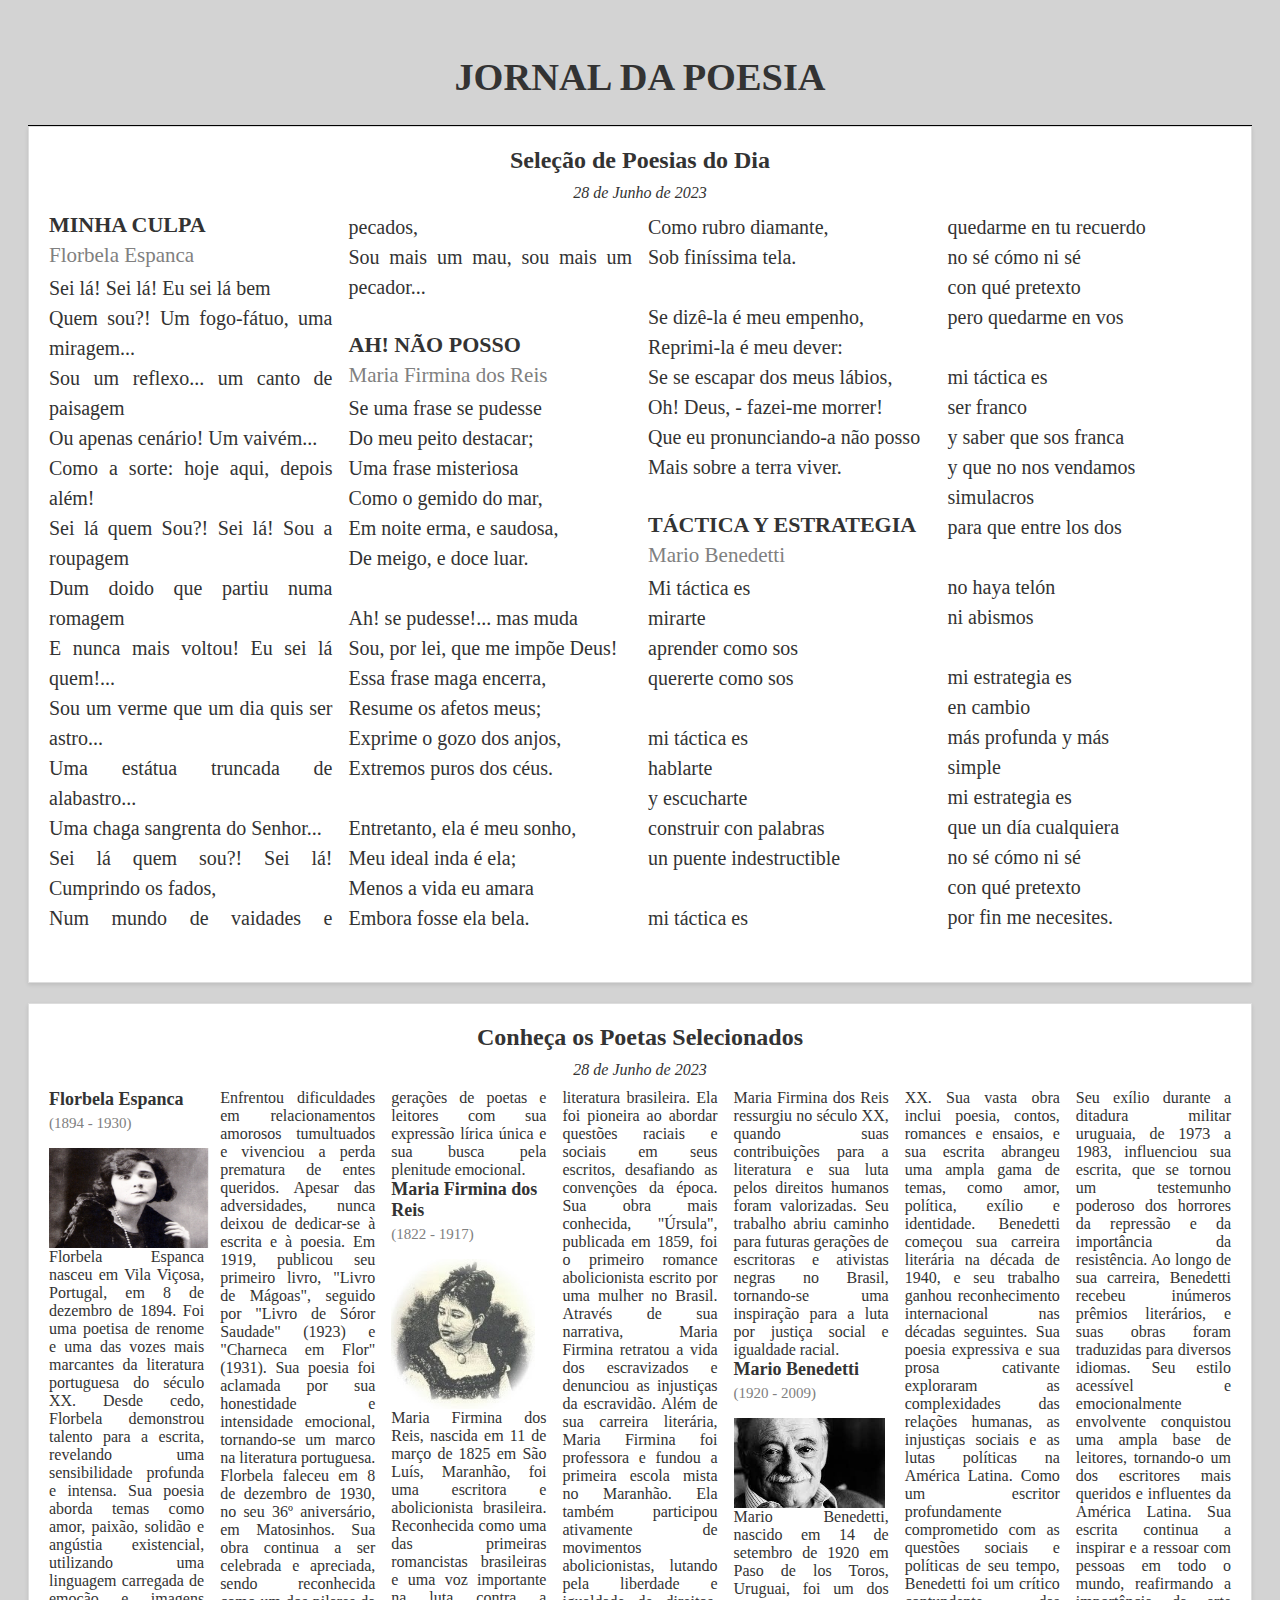
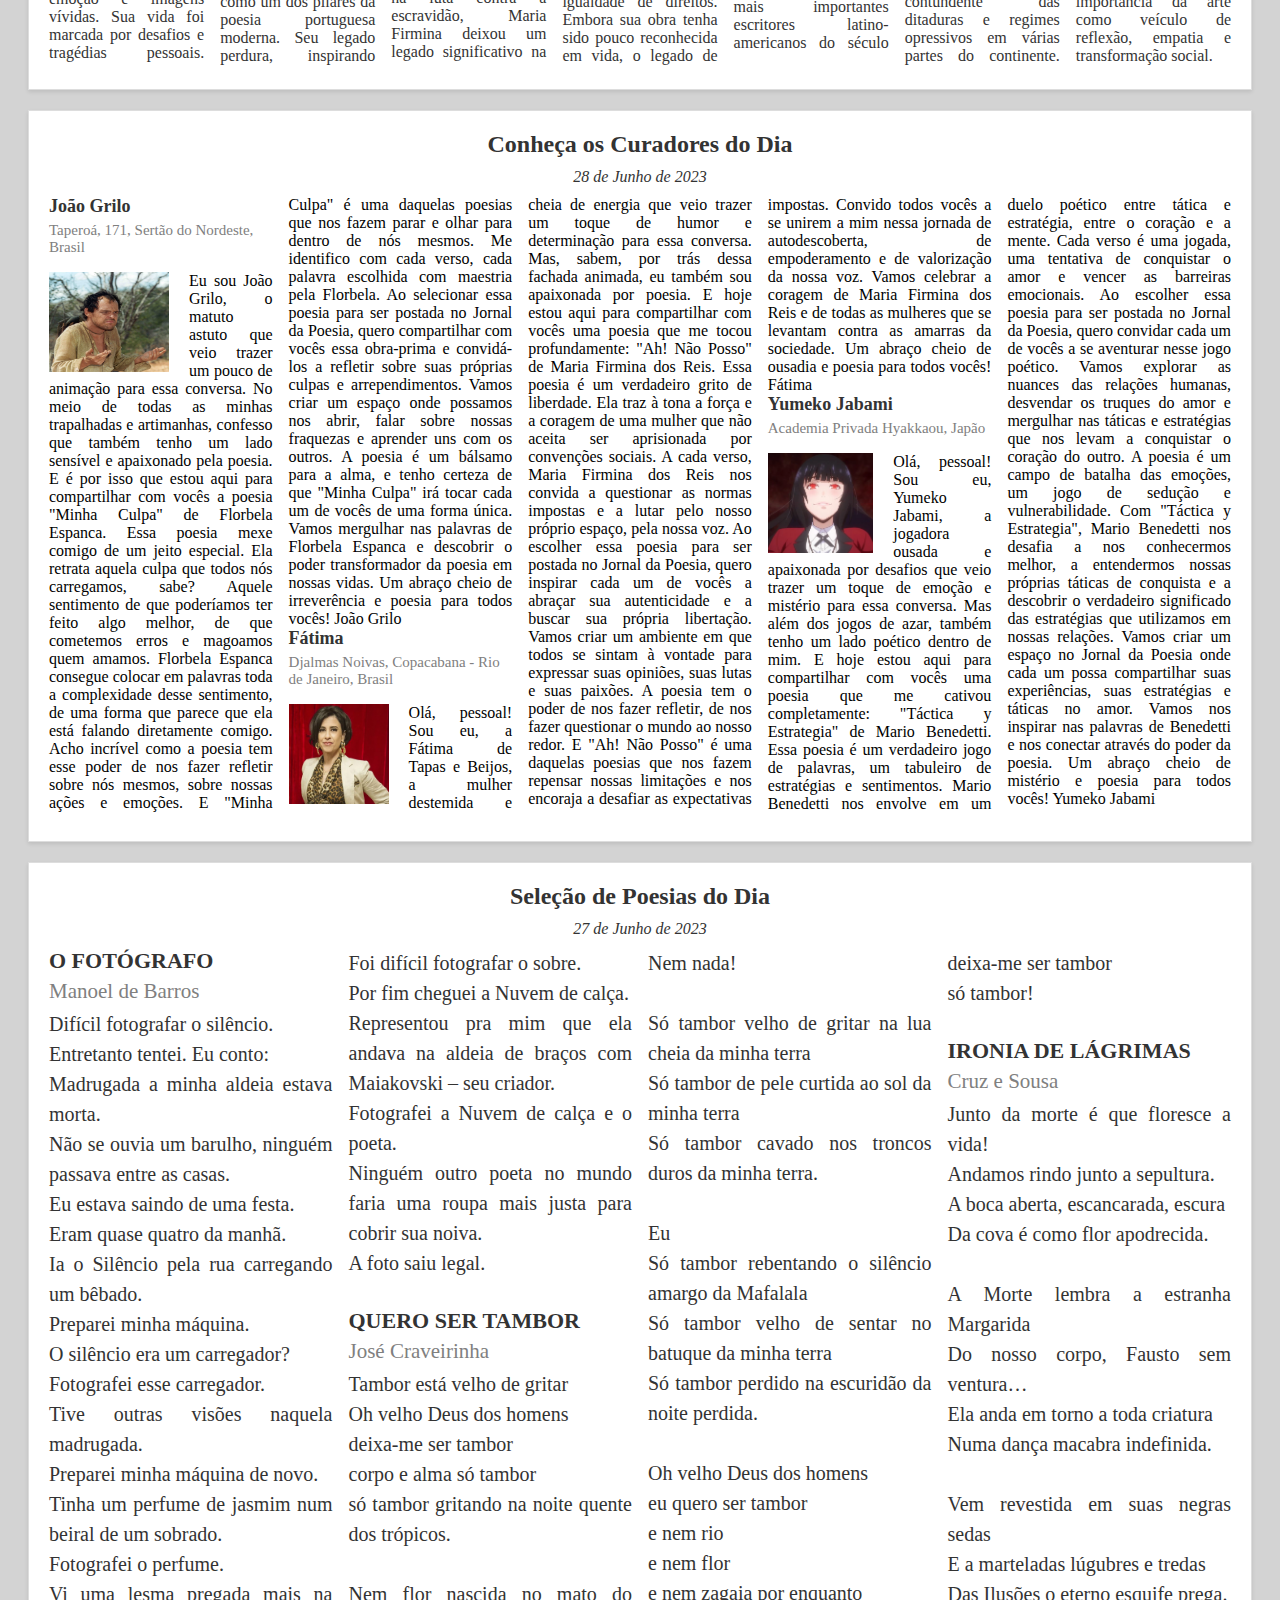
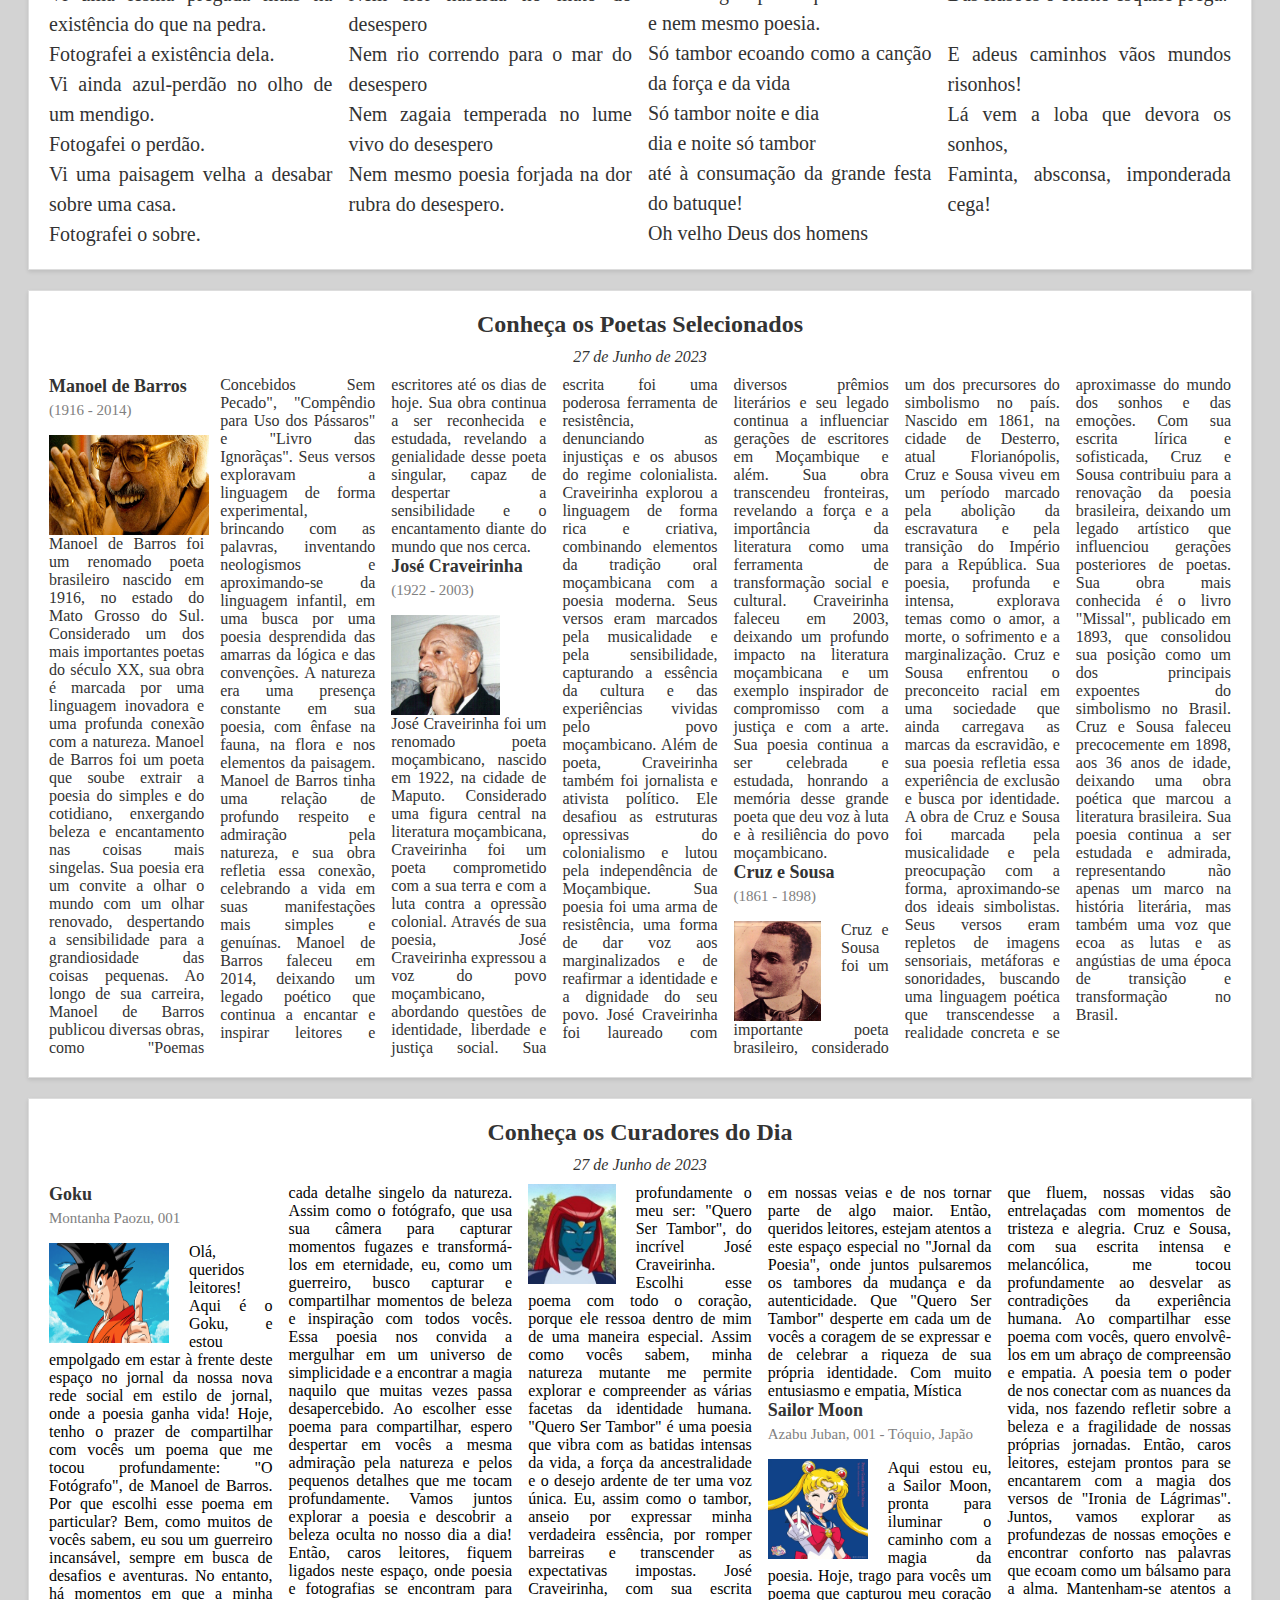
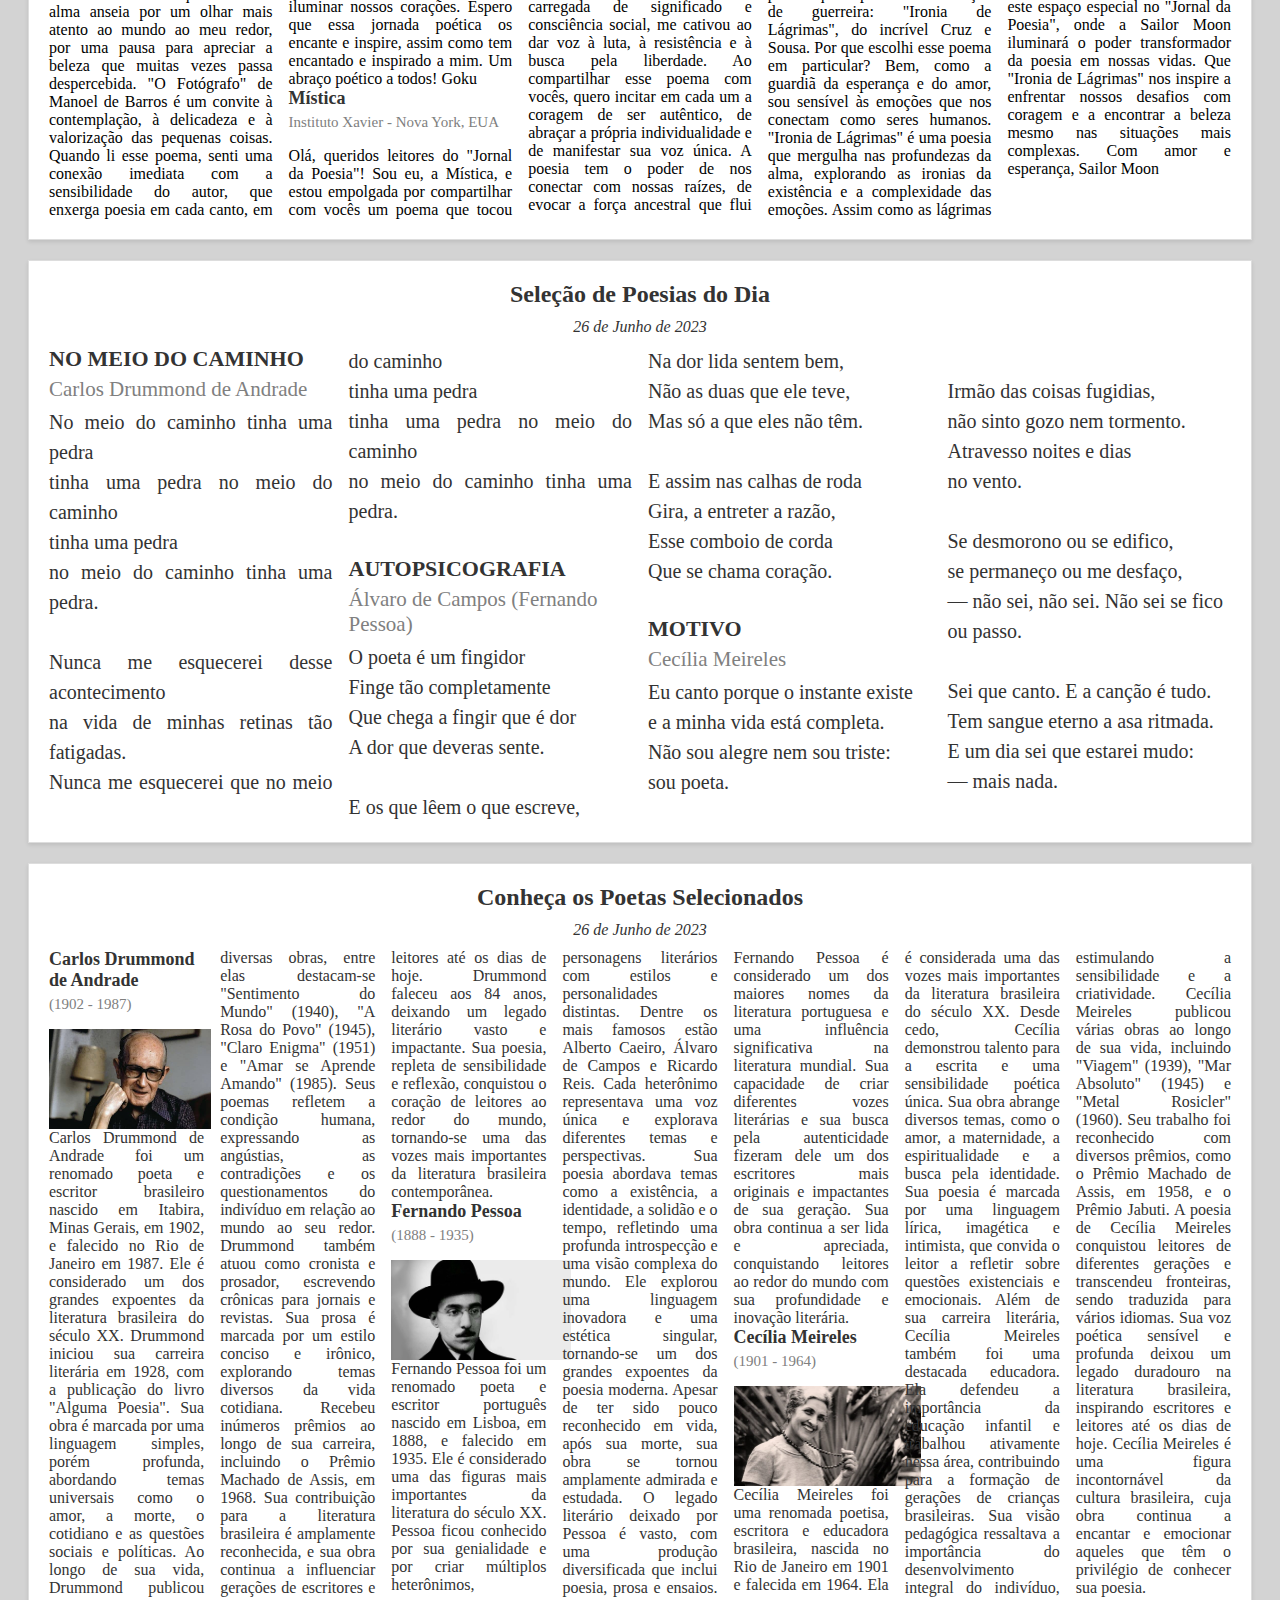
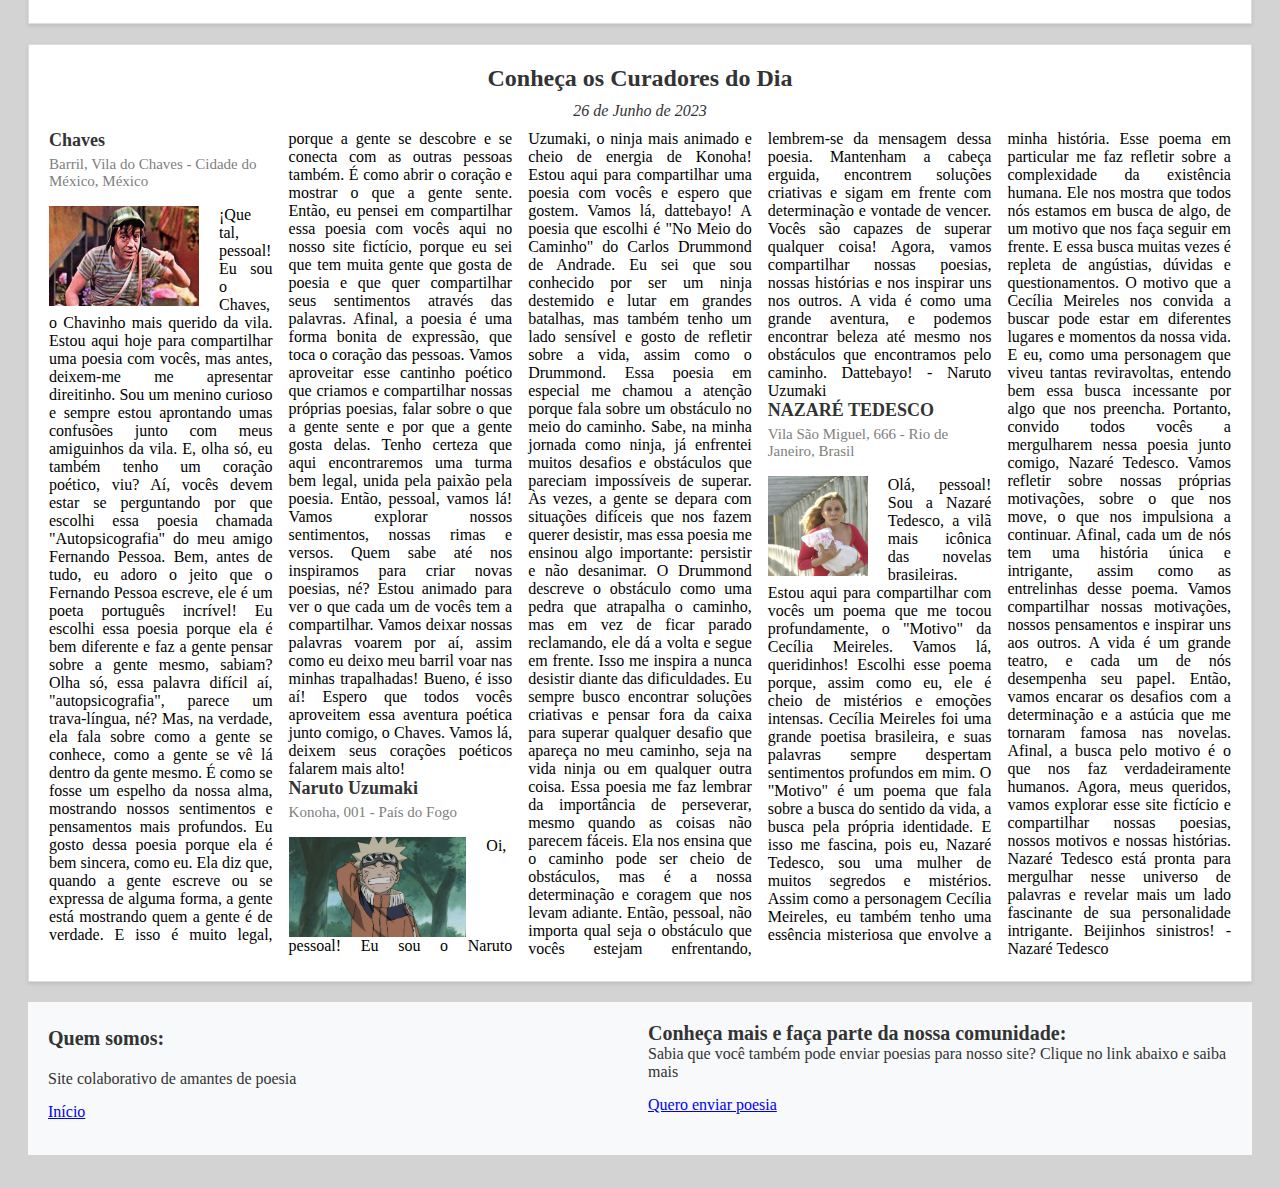
<file: index.html>
<!DOCTYPE html>
<html lang="en">
<head>
    <meta charset="UTF-8">
    <meta http-equiv="X-UA-Compatible" content="IE=edge">
    <meta name="viewport" content="width=device-width, initial-scale=1.0">
    <link rel="stylesheet" href="estilo.css">
    <title>Poesia</title>
</head>
    <div class="NewsPaper-Title" id="Inicio">
      <h1 id="TITLE1">JORNAL DA POESIA</h1>
    </div>
<body>

  <div class="POESIAS">
    <div id="POESIAS"></div>
      <div class="title">Seleção de Poesias do Dia</div>
      <div class="date">28 de Junho de 2023</div>
      <div class="Daily-Selection-Poesia">
        <div class="row justify-content-md-center">
            <div class="col">
                <div class="poesia-title">MINHA CULPA</div>
                <div class="poeta-name">Florbela Espanca</div>
                <div class="estrofes">
                  Sei lá! Sei lá! Eu sei lá bem<br>
                  Quem sou?! Um fogo-fátuo, uma miragem...<br>
                  Sou um reflexo... um canto de paisagem<br>
                  Ou apenas cenário! Um vaivém...<br>
                  Como a sorte: hoje aqui, depois além!<br>
                  Sei lá quem Sou?! Sei lá! Sou a roupagem<br>
                  Dum doido que partiu numa romagem<br>
                  E nunca mais voltou! Eu sei lá quem!...<br>
                  Sou um verme que um dia quis ser astro...<br>
                  Uma estátua truncada de alabastro...<br>
                  Uma chaga sangrenta do Senhor...<br>
                  Sei lá quem sou?! Sei lá! Cumprindo os fados,<br>
                  Num mundo de vaidades e pecados,<br>
                  Sou mais um mau, sou mais um pecador...<br>
                  <br>
                </div>
                <div class="col">
                  <div class="poesia-title">AH! NÃO POSSO</div>
                  <div class="poeta-name">Maria Firmina dos Reis</div>
                  <div class="estrofes">
                  Se uma frase se pudesse<br>
                  Do meu peito destacar;<br>
                  Uma frase misteriosa<br>
                  Como o gemido do mar,<br>
                  Em noite erma, e saudosa,<br>
                  De meigo, e doce luar.<br>
                  <br>
                  Ah! se pudesse!... mas muda<br>
                  Sou, por lei, que me impõe Deus!<br>
                  Essa frase maga encerra,<br>
                  Resume os afetos meus;<br>
                  Exprime o gozo dos anjos,<br>
                  Extremos puros dos céus.<br>
                  <br>
                  Entretanto, ela é meu sonho,<br>
                  Meu ideal inda é ela;<br>
                  Menos a vida eu amara<br>
                  Embora fosse ela bela.<br>
                  Como rubro diamante,<br>
                  Sob finíssima tela.<br>
                  <br>
                  Se dizê-la é meu empenho,<br>
                  Reprimi-la é meu dever:<br>
                  Se se escapar dos meus lábios,<br>
                  Oh! Deus, - fazei-me morrer!<br>
                  Que eu pronunciando-a não posso<br>
                  Mais sobre a terra viver.<br>
                  <br>
                  </div>
                <div class="col">
                    <div class="poesia-title">TÁCTICA Y ESTRATEGIA</div>
                    <div class="poeta-name">Mario Benedetti</div>
                    <div class="estrofes">
                      Mi táctica es<br>
                      mirarte<br>
                      aprender como sos<br>
                      quererte como sos<br>
                      <br>
                      mi táctica es<br>
                      hablarte<br>
                      y escucharte<br>
                      construir con palabras<br>
                      un puente indestructible<br>
                      <br>
                      mi táctica es<br>
                      quedarme en tu recuerdo<br>
                      no sé cómo ni sé<br>
                      con qué pretexto<br>
                      pero quedarme en vos<br>
                      <br>
                      mi táctica es<br>
                      ser franco<br>
                      y saber que sos franca<br>
                      y que no nos vendamos<br>
                      simulacros<br>
                      para que entre los dos<br>
                      <br>
                      no haya telón<br>
                      ni abismos<br>
                      <br>
                      mi estrategia es<br>
                      en cambio<br>
                      más profunda y más<br>
                      simple<br>
                      mi estrategia es<br>
                      que un día cualquiera<br>
                      no sé cómo ni sé<br>
                      con qué pretexto<br>
                      por fin me necesites.<br>
                      <br>
                    </div>
        </div>          
</div>
</div>
</div>
</div>
</div>

<div class="POETAS">
    <div id="POETAS"></div>
    <div class="title">Conheça os Poetas Selecionados</div>
    <div class="date">28 de Junho de 2023</div>
     <div class="Daily-Selection-Poetas">
      <div class="row-poeta">
          <div class="col">
              <div class="Poeta-title">Florbela Espanca</div>
              <div class="nasc-mort">(1894 - 1930)
               
              </div>
              <div class="Poeta-Bio"> 
                <img src="ESPANCA.jpg" height="100px" width="160px" alt="">
                <p>Florbela Espanca nasceu em Vila Viçosa, Portugal, em 8 de dezembro de 1894. Foi uma poetisa de renome e uma das vozes mais marcantes da literatura portuguesa do século XX.

                  Desde cedo, Florbela demonstrou talento para a escrita, revelando uma sensibilidade profunda e intensa. Sua poesia aborda temas como amor, paixão, solidão e angústia existencial, utilizando uma linguagem carregada de emoção e imagens vívidas.
                  
                  Sua vida foi marcada por desafios e tragédias pessoais. Enfrentou dificuldades em relacionamentos amorosos tumultuados e vivenciou a perda prematura de entes queridos. Apesar das adversidades, nunca deixou de dedicar-se à escrita e à poesia.
                  
                  Em 1919, publicou seu primeiro livro, "Livro de Mágoas", seguido por "Livro de Sóror Saudade" (1923) e "Charneca em Flor" (1931). Sua poesia foi aclamada por sua honestidade e intensidade emocional, tornando-se um marco na literatura portuguesa.
                  
                  Florbela faleceu em 8 de dezembro de 1930, no seu 36º aniversário, em Matosinhos. Sua obra continua a ser celebrada e apreciada, sendo reconhecida como um dos pilares da poesia portuguesa moderna. Seu legado perdura, inspirando gerações de poetas e leitores com sua expressão lírica única e sua busca pela plenitude emocional.
                  </div>
                <div class="col">
              <div class="Poeta-title">Maria Firmina dos Reis</div>
              <div class="nasc-mort">(1822 - 1917)
              </div>
              <div class="Poeta-Bio"> 
                <img src="REIS.jpg" height="150px" alt="">
                <p>Maria Firmina dos Reis, nascida em 11 de março de 1825 em São Luís, Maranhão, foi uma escritora e abolicionista brasileira. Reconhecida como uma das primeiras romancistas brasileiras e uma voz importante na luta contra a escravidão, Maria Firmina deixou um legado significativo na literatura brasileira.

                  Ela foi pioneira ao abordar questões raciais e sociais em seus escritos, desafiando as convenções da época. Sua obra mais conhecida, "Úrsula", publicada em 1859, foi o primeiro romance abolicionista escrito por uma mulher no Brasil. Através de sua narrativa, Maria Firmina retratou a vida dos escravizados e denunciou as injustiças da escravidão.
                  
                  Além de sua carreira literária, Maria Firmina foi professora e fundou a primeira escola mista no Maranhão. Ela também participou ativamente de movimentos abolicionistas, lutando pela liberdade e igualdade de direitos.
                  
                  Embora sua obra tenha sido pouco reconhecida em vida, o legado de Maria Firmina dos Reis ressurgiu no século XX, quando suas contribuições para a literatura e sua luta pelos direitos humanos foram valorizadas. Seu trabalho abriu caminho para futuras gerações de escritoras e ativistas negras no Brasil, tornando-se uma inspiração para a luta por justiça social e igualdade racial.
                   </div>
            
            <div class="col">
                    <div class="Poeta-title">Mario Benedetti</div>
                    <div class="nasc-mort">(1920 - 2009)
                    </div>
                    <div class="Poeta-Bio"> 
                        <img src="BENEDETTI.jpg" height="90px" alt="">
                        <p>Mario Benedetti, nascido em 14 de setembro de 1920 em Paso de los Toros, Uruguai, foi um dos mais importantes escritores latino-americanos do século XX. Sua vasta obra inclui poesia, contos, romances e ensaios, e sua escrita abrangeu uma ampla gama de temas, como amor, política, exílio e identidade.

                          Benedetti começou sua carreira literária na década de 1940, e seu trabalho ganhou reconhecimento internacional nas décadas seguintes. Sua poesia expressiva e sua prosa cativante exploraram as complexidades das relações humanas, as injustiças sociais e as lutas políticas na América Latina.
                          
                          Como um escritor profundamente comprometido com as questões sociais e políticas de seu tempo, Benedetti foi um crítico contundente das ditaduras e regimes opressivos em várias partes do continente. Seu exílio durante a ditadura militar uruguaia, de 1973 a 1983, influenciou sua escrita, que se tornou um testemunho poderoso dos horrores da repressão e da importância da resistência.
                          
                          Ao longo de sua carreira, Benedetti recebeu inúmeros prêmios literários, e suas obras foram traduzidas para diversos idiomas. Seu estilo acessível e emocionalmente envolvente conquistou uma ampla base de leitores, tornando-o um dos escritores mais queridos e influentes da América Latina. Sua escrita continua a inspirar e a ressoar com pessoas em todo o mundo, reafirmando a importância da arte como veículo de reflexão, empatia e transformação social.
                           </div>
                        </div>
      </div> 
    </div>
</div>
</div>
</div>

    <div class="CURADORES">
        <div id="CURADORES"></div>
        <div class="title">Conheça os Curadores do Dia</div>
        <div class="date">28 de Junho de 2023</div>
         <div class="Daily-Selection-Curadores">
          <div class="row-curadores">
              <div class="col">
                  <div class="Curador-title">João Grilo</div>
                  <div class="endereço">Taperoá, 171, Sertão do Nordeste, Brasil </div>
                  <div class="Curador-Bio"> 
                    <img src="Grilo.jpg" height="100px" width="120px" alt="">
                    <p>Eu sou João Grilo, o matuto astuto que veio trazer um pouco de animação para essa conversa. No meio de todas as minhas trapalhadas e artimanhas, confesso que também tenho um lado sensível e apaixonado pela poesia. E é por isso que estou aqui para compartilhar com vocês a poesia "Minha Culpa" de Florbela Espanca.

                      Essa poesia mexe comigo de um jeito especial. Ela retrata aquela culpa que todos nós carregamos, sabe? Aquele sentimento de que poderíamos ter feito algo melhor, de que cometemos erros e magoamos quem amamos. Florbela Espanca consegue colocar em palavras toda a complexidade desse sentimento, de uma forma que parece que ela está falando diretamente comigo.
                      
                      Acho incrível como a poesia tem esse poder de nos fazer refletir sobre nós mesmos, sobre nossas ações e emoções. E "Minha Culpa" é uma daquelas poesias que nos fazem parar e olhar para dentro de nós mesmos. Me identifico com cada verso, cada palavra escolhida com maestria pela Florbela.
                      
                      Ao selecionar essa poesia para ser postada no Jornal da Poesia, quero compartilhar com vocês essa obra-prima e convidá-los a refletir sobre suas próprias culpas e arrependimentos. Vamos criar um espaço onde possamos nos abrir, falar sobre nossas fraquezas e aprender uns com os outros.
                      
                      A poesia é um bálsamo para a alma, e tenho certeza de que "Minha Culpa" irá tocar cada um de vocês de uma forma única. Vamos mergulhar nas palavras de Florbela Espanca e descobrir o poder transformador da poesia em nossas vidas.
                      
                      Um abraço cheio de irreverência e poesia para todos vocês!
                      
                      João Grilo
                       </div>
                        <div class="col">
                        <div class="Curador-title">Fátima</div>
                        <div class="endereço">Djalmas Noivas, Copacabana - Rio de Janeiro, Brasil </div>
                        <div class="Curador-Bio"> 
                          <img src="FATIMA.webp" height="100px" alt="">
                          <p> Olá, pessoal!

                            Sou eu, a Fátima de Tapas e Beijos, a mulher destemida e cheia de energia que veio trazer um toque de humor e determinação para essa conversa. Mas, sabem, por trás dessa fachada animada, eu também sou apaixonada por poesia. E hoje estou aqui para compartilhar com vocês uma poesia que me tocou profundamente: "Ah! Não Posso" de Maria Firmina dos Reis.
                            
                            Essa poesia é um verdadeiro grito de liberdade. Ela traz à tona a força e a coragem de uma mulher que não aceita ser aprisionada por convenções sociais. A cada verso, Maria Firmina dos Reis nos convida a questionar as normas impostas e a lutar pelo nosso próprio espaço, pela nossa voz.
                            
                            Ao escolher essa poesia para ser postada no Jornal da Poesia, quero inspirar cada um de vocês a abraçar sua autenticidade e a buscar sua própria libertação. Vamos criar um ambiente em que todos se sintam à vontade para expressar suas opiniões, suas lutas e suas paixões.
                            
                            A poesia tem o poder de nos fazer refletir, de nos fazer questionar o mundo ao nosso redor. E "Ah! Não Posso" é uma daquelas poesias que nos fazem repensar nossas limitações e nos encoraja a desafiar as expectativas impostas.
                            
                            Convido todos vocês a se unirem a mim nessa jornada de autodescoberta, de empoderamento e de valorização da nossa voz. Vamos celebrar a coragem de Maria Firmina dos Reis e de todas as mulheres que se levantam contra as amarras da sociedade.
                            
                            Um abraço cheio de ousadia e poesia para todos vocês!
                            
                            Fátima
                            </div>
                          <div class="col">
                            <div class="Curador-title">Yumeko Jabami</div>
                            <div class="endereço">Academia Privada Hyakkaou, Japão </div>
                            <div class="Curador-Bio"> 
                              <img src="YUMEKO.webp" height="100px" alt="">
                              <p>Olá, pessoal!

                                Sou eu, Yumeko Jabami, a jogadora ousada e apaixonada por desafios que veio trazer um toque de emoção e mistério para essa conversa. Mas além dos jogos de azar, também tenho um lado poético dentro de mim. E hoje estou aqui para compartilhar com vocês uma poesia que me cativou completamente: "Táctica y Estrategia" de Mario Benedetti.
                                
                                Essa poesia é um verdadeiro jogo de palavras, um tabuleiro de estratégias e sentimentos. Mario Benedetti nos envolve em um duelo poético entre tática e estratégia, entre o coração e a mente. Cada verso é uma jogada, uma tentativa de conquistar o amor e vencer as barreiras emocionais.
                                
                                Ao escolher essa poesia para ser postada no Jornal da Poesia, quero convidar cada um de vocês a se aventurar nesse jogo poético. Vamos explorar as nuances das relações humanas, desvendar os truques do amor e mergulhar nas táticas e estratégias que nos levam a conquistar o coração do outro.
                                
                                A poesia é um campo de batalha das emoções, um jogo de sedução e vulnerabilidade. Com "Táctica y Estrategia", Mario Benedetti nos desafia a nos conhecermos melhor, a entendermos nossas próprias táticas de conquista e a descobrir o verdadeiro significado das estratégias que utilizamos em nossas relações.
                                
                                Vamos criar um espaço no Jornal da Poesia onde cada um possa compartilhar suas experiências, suas estratégias e táticas no amor. Vamos nos inspirar nas palavras de Benedetti e nos conectar através do poder da poesia.
                                
                                Um abraço cheio de mistério e poesia para todos vocês!
                                
                                Yumeko Jabami
                                 </div>
                               
          </div> 
        </div>
</div>
</div>
</div>
</div>


            <div class="POESIAS">
            <div id="POESIAS"></div>
              <div class="title">Seleção de Poesias do Dia</div>
              <div class="date">27 de Junho de 2023</div>
              <div class="Daily-Selection-Poesia">
                <div class="row justify-content-md-center">
                    <div class="col">
                        <div class="poesia-title">O FOTÓGRAFO</div>
                        <div class="poeta-name">Manoel de Barros</div>
                        <div class="estrofes">
                          Difícil fotografar o silêncio.<br>
                          Entretanto tentei. Eu conto:<br>
                          Madrugada a minha aldeia estava morta.<br>
                          Não se ouvia um barulho, ninguém passava entre as casas.<br>
                          Eu estava saindo de uma festa.<br>
                          Eram quase quatro da manhã.<br>
                          Ia o Silêncio pela rua carregando um bêbado.<br>
                          Preparei minha máquina.<br>
                          O silêncio era um carregador?<br>
                          Fotografei esse carregador.<br>
                          Tive outras visões naquela madrugada.<br>
                          Preparei minha máquina de novo.<br>
                          Tinha um perfume de jasmim num beiral de um sobrado.<br>
                          Fotografei o perfume.<br>
                          Vi uma lesma pregada mais na existência do que na pedra.<br>
                          Fotografei a existência dela.<br>
                          Vi ainda azul-perdão no olho de um mendigo.<br>
                          Fotogafei o perdão.<br>
                          Vi uma paisagem velha a desabar sobre uma casa.<br>
                          Fotografei o sobre.<br>
                          Foi difícil fotografar o sobre.<br>
                          Por fim cheguei a Nuvem de calça.<br>
                          Representou pra mim que ela andava na aldeia de braços com Maiakovski – seu criador.<br>
                          Fotografei a Nuvem de calça e o poeta.<br>
                          Ninguém outro poeta no mundo faria uma roupa mais justa para cobrir sua noiva.<br>
                          A foto saiu legal.<br>
                          <br>
                        </div>
                        <div class="col">
                          <div class="poesia-title">QUERO SER TAMBOR</div>
                          <div class="poeta-name">José Craveirinha</div>
                          <div class="estrofes">
                            Tambor está velho de gritar<br>
                            Oh velho Deus dos homens<br>
                            deixa-me ser tambor<br>
                            corpo e alma só tambor<br>
                            só tambor gritando na noite quente dos trópicos.<br>
                            <br>
                            Nem flor nascida no mato do desespero<br>
                            Nem rio correndo para o mar do desespero<br>
                            Nem zagaia temperada no lume vivo do desespero<br>
                            Nem mesmo poesia forjada na dor rubra do desespero.<br>
                            <br>        
                            Nem nada!<br>
                            <br>      
                            Só tambor velho de gritar na lua cheia da minha terra<br>
                            Só tambor de pele curtida ao sol da minha terra<br>
                            Só tambor cavado nos troncos duros da minha terra.<br>
                            <br>       
                            Eu<br>
                            Só tambor rebentando o silêncio amargo da Mafalala<br>
                            Só tambor velho de sentar no batuque da minha terra<br>
                            Só tambor perdido na escuridão da noite perdida.<br>
                            <br>      
                            Oh velho Deus dos homens<br>
                            eu quero ser tambor<br>
                            e nem rio<br>
                            e nem flor<br>
                            e nem zagaia por enquanto<br>
                            e nem mesmo poesia.<br>
                            Só tambor ecoando como a canção da força e da vida<br>
                            Só tambor noite e dia<br>
                            dia e noite só tambor<br>
                            até à consumação da grande festa do batuque!<br>
                            Oh velho Deus dos homens<br>
                            deixa-me ser tambor<br>
                            só tambor!<br>
                              <br>
                          </div>
                        <div class="col">
                            <div class="poesia-title">IRONIA DE LÁGRIMAS</div>
                            <div class="poeta-name">Cruz e Sousa</div>
                            <div class="estrofes">
                              Junto da morte é que floresce a vida!<br>
                              Andamos rindo junto a sepultura.<br>
                              A boca aberta, escancarada, escura<br>
                              Da cova é como flor apodrecida.<br>
                              <br>
                              A Morte lembra a estranha Margarida<br>
                              Do nosso corpo, Fausto sem ventura…<br>
                              Ela anda em torno a toda criatura<br>
                              Numa dança macabra indefinida.<br>
                              <br>
                              Vem revestida em suas negras sedas<br>
                              E a marteladas lúgubres e tredas<br>
                              Das Ilusões o eterno esquife prega.<br>
                              <br>
                              E adeus caminhos vãos mundos risonhos!<br>
                              Lá vem a loba que devora os sonhos,<br>
                              Faminta, absconsa, imponderada cega!<br>
                              <br>
                            </div>
                </div>          
    </div>
</div>
</div>
</div>
</div>

        <div class="POETAS">
            <div id="POETAS"></div>
            <div class="title">Conheça os Poetas Selecionados</div>
            <div class="date">27 de Junho de 2023</div>
             <div class="Daily-Selection-Poetas">
              <div class="row-poeta">
                  <div class="col">
                      <div class="Poeta-title">Manoel de Barros</div>
                      <div class="nasc-mort">(1916 - 2014)
                       
                      </div>
                      <div class="Poeta-Bio"> 
                        <img src="BARROS.jpg" height="100px" width="160px" alt="">
                        <p>Manoel de Barros foi um renomado poeta brasileiro nascido em 1916, no estado do Mato Grosso do Sul. Considerado um dos mais importantes poetas do século XX, sua obra é marcada por uma linguagem inovadora e uma profunda conexão com a natureza.

                          Manoel de Barros foi um poeta que soube extrair a poesia do simples e do cotidiano, enxergando beleza e encantamento nas coisas mais singelas. Sua poesia era um convite a olhar o mundo com um olhar renovado, despertando a sensibilidade para a grandiosidade das coisas pequenas.
                          
                          Ao longo de sua carreira, Manoel de Barros publicou diversas obras, como "Poemas Concebidos Sem Pecado", "Compêndio para Uso dos Pássaros" e "Livro das Ignorãças". Seus versos exploravam a linguagem de forma experimental, brincando com as palavras, inventando neologismos e aproximando-se da linguagem infantil, em uma busca por uma poesia desprendida das amarras da lógica e das convenções.
                          
                          A natureza era uma presença constante em sua poesia, com ênfase na fauna, na flora e nos elementos da paisagem. Manoel de Barros tinha uma relação de profundo respeito e admiração pela natureza, e sua obra refletia essa conexão, celebrando a vida em suas manifestações mais simples e genuínas.
                          
                          Manoel de Barros faleceu em 2014, deixando um legado poético que continua a encantar e inspirar leitores e escritores até os dias de hoje. Sua obra continua a ser reconhecida e estudada, revelando a genialidade desse poeta singular, capaz de despertar a sensibilidade e o encantamento diante do mundo que nos cerca.
                          </div>
                        <div class="col">
                      <div class="Poeta-title">José Craveirinha</div>
                      <div class="nasc-mort">(1922 - 2003)
                      </div>
                      <div class="Poeta-Bio"> 
                        <img src="CRAVEIRINHA.jpg" height="100px" alt="">
                        <p>José Craveirinha foi um renomado poeta moçambicano, nascido em 1922, na cidade de Maputo. Considerado uma figura central na literatura moçambicana, Craveirinha foi um poeta comprometido com a sua terra e com a luta contra a opressão colonial.

                          Através de sua poesia, José Craveirinha expressou a voz do povo moçambicano, abordando questões de identidade, liberdade e justiça social. Sua escrita foi uma poderosa ferramenta de resistência, denunciando as injustiças e os abusos do regime colonialista.
                          
                          Craveirinha explorou a linguagem de forma rica e criativa, combinando elementos da tradição oral moçambicana com a poesia moderna. Seus versos eram marcados pela musicalidade e pela sensibilidade, capturando a essência da cultura e das experiências vividas pelo povo moçambicano.
                          
                          Além de poeta, Craveirinha também foi jornalista e ativista político. Ele desafiou as estruturas opressivas do colonialismo e lutou pela independência de Moçambique. Sua poesia foi uma arma de resistência, uma forma de dar voz aos marginalizados e de reafirmar a identidade e a dignidade do seu povo.
                          
                          José Craveirinha foi laureado com diversos prêmios literários e seu legado continua a influenciar gerações de escritores em Moçambique e além. Sua obra transcendeu fronteiras, revelando a força e a importância da literatura como uma ferramenta de transformação social e cultural.
                          
                          Craveirinha faleceu em 2003, deixando um profundo impacto na literatura moçambicana e um exemplo inspirador de compromisso com a justiça e com a arte. Sua poesia continua a ser celebrada e estudada, honrando a memória desse grande poeta que deu voz à luta e à resiliência do povo moçambicano.
                           </div>
                    
                    <div class="col">
                            <div class="Poeta-title">Cruz e Sousa</div>
                            <div class="nasc-mort">(1861 - 1898)
                            </div>
                            <div class="Poeta-Bio"> 
                                <img src="SOUSA.jpg" height="100px" alt="">
                                <p>Cruz e Sousa foi um importante poeta brasileiro, considerado um dos precursores do simbolismo no país. Nascido em 1861, na cidade de Desterro, atual Florianópolis, Cruz e Sousa viveu em um período marcado pela abolição da escravatura e pela transição do Império para a República.

                                  Sua poesia, profunda e intensa, explorava temas como o amor, a morte, o sofrimento e a marginalização. Cruz e Sousa enfrentou o preconceito racial em uma sociedade que ainda carregava as marcas da escravidão, e sua poesia refletia essa experiência de exclusão e busca por identidade.
                                  
                                  A obra de Cruz e Sousa foi marcada pela musicalidade e pela preocupação com a forma, aproximando-se dos ideais simbolistas. Seus versos eram repletos de imagens sensoriais, metáforas e sonoridades, buscando uma linguagem poética que transcendesse a realidade concreta e se aproximasse do mundo dos sonhos e das emoções.
                                  
                                  Com sua escrita lírica e sofisticada, Cruz e Sousa contribuiu para a renovação da poesia brasileira, deixando um legado artístico que influenciou gerações posteriores de poetas. Sua obra mais conhecida é o livro "Missal", publicado em 1893, que consolidou sua posição como um dos principais expoentes do simbolismo no Brasil.
                                  
                                  Cruz e Sousa faleceu precocemente em 1898, aos 36 anos de idade, deixando uma obra poética que marcou a literatura brasileira. Sua poesia continua a ser estudada e admirada, representando não apenas um marco na história literária, mas também uma voz que ecoa as lutas e as angústias de uma época de transição e transformação no Brasil.
                                   </div>
                                </div>
              </div> 
            </div>
        </div>
    </div>
</div>

            <div class="CURADORES">
                <div id="CURADORES"></div>
                <div class="title">Conheça os Curadores do Dia</div>
                <div class="date">27 de Junho de 2023</div>
                 <div class="Daily-Selection-Curadores">
                  <div class="row-curadores">
                      <div class="col">
                          <div class="Curador-title">Goku</div>
                          <div class="endereço">Montanha Paozu, 001 </div>
                          <div class="Curador-Bio"> 
                            <img src="GOKU.png" height="100px" width="120px" alt="">
                            <p>Olá, queridos leitores!

                              Aqui é o Goku, e estou empolgado em estar à frente deste espaço no jornal da nossa nova rede social em estilo de jornal, onde a poesia ganha vida! Hoje, tenho o prazer de compartilhar com vocês um poema que me tocou profundamente: "O Fotógrafo", de Manoel de Barros.
                              
                              Por que escolhi esse poema em particular? Bem, como muitos de vocês sabem, eu sou um guerreiro incansável, sempre em busca de desafios e aventuras. No entanto, há momentos em que a minha alma anseia por um olhar mais atento ao mundo ao meu redor, por uma pausa para apreciar a beleza que muitas vezes passa despercebida.
                              
                              "O Fotógrafo" de Manoel de Barros é um convite à contemplação, à delicadeza e à valorização das pequenas coisas. Quando li esse poema, senti uma conexão imediata com a sensibilidade do autor, que enxerga poesia em cada canto, em cada detalhe singelo da natureza.
                              
                              Assim como o fotógrafo, que usa sua câmera para capturar momentos fugazes e transformá-los em eternidade, eu, como um guerreiro, busco capturar e compartilhar momentos de beleza e inspiração com todos vocês. Essa poesia nos convida a mergulhar em um universo de simplicidade e a encontrar a magia naquilo que muitas vezes passa desapercebido.
                              
                              Ao escolher esse poema para compartilhar, espero despertar em vocês a mesma admiração pela natureza e pelos pequenos detalhes que me tocam profundamente. Vamos juntos explorar a poesia e descobrir a beleza oculta no nosso dia a dia!
                              
                              Então, caros leitores, fiquem ligados neste espaço, onde poesia e fotografias se encontram para iluminar nossos corações. Espero que essa jornada poética os encante e inspire, assim como tem encantado e inspirado a mim.
                              
                              Um abraço poético a todos!
                              Goku
                               </div>
                                <div class="col">
                                <div class="Curador-title">Mística</div>
                                <div class="endereço">Instituto Xavier - Nova York, EUA </div>
                                <div class="Curador-Bio"> 
                                  <img src="MISTICA.jpg" height="100px" alt="">
                                  <p> Olá, queridos leitores do "Jornal da Poesia"!

                                    Sou eu, a Mística, e estou empolgada por compartilhar com vocês um poema que tocou profundamente o meu ser: "Quero Ser Tambor", do incrível José Craveirinha.
                                    
                                    Escolhi esse poema com todo o coração, porque ele ressoa dentro de mim de uma maneira especial. Assim como vocês sabem, minha natureza mutante me permite explorar e compreender as várias facetas da identidade humana. "Quero Ser Tambor" é uma poesia que vibra com as batidas intensas da vida, a força da ancestralidade e o desejo ardente de ter uma voz única.
                                    
                                    Eu, assim como o tambor, anseio por expressar minha verdadeira essência, por romper barreiras e transcender as expectativas impostas. José Craveirinha, com sua escrita carregada de significado e consciência social, me cativou ao dar voz à luta, à resistência e à busca pela liberdade.
                                    
                                    Ao compartilhar esse poema com vocês, quero incitar em cada um a coragem de ser autêntico, de abraçar a própria individualidade e de manifestar sua voz única. A poesia tem o poder de nos conectar com nossas raízes, de evocar a força ancestral que flui em nossas veias e de nos tornar parte de algo maior.
                                    
                                    Então, queridos leitores, estejam atentos a este espaço especial no "Jornal da Poesia", onde juntos pulsaremos os tambores da mudança e da autenticidade. Que "Quero Ser Tambor" desperte em cada um de vocês a coragem de se expressar e de celebrar a riqueza de sua própria identidade.
                                    
                                    Com muito entusiasmo e empatia,
                                    Mística
                                    </div>
                                  <div class="col">
                                    <div class="Curador-title">Sailor Moon</div>
                                    <div class="endereço">Azabu Juban, 001 - Tóquio, Japão </div>
                                    <div class="Curador-Bio"> 
                                      <img src="MOON.webp" height="100px" alt="">
                                      <p>Aqui estou eu, a Sailor Moon, pronta para iluminar o caminho com a magia da poesia. Hoje, trago para vocês um poema que capturou meu coração de guerreira: "Ironia de Lágrimas", do incrível Cruz e Sousa.

                                        Por que escolhi esse poema em particular? Bem, como a guardiã da esperança e do amor, sou sensível às emoções que nos conectam como seres humanos. "Ironia de Lágrimas" é uma poesia que mergulha nas profundezas da alma, explorando as ironias da existência e a complexidade das emoções.
                                        
                                        Assim como as lágrimas que fluem, nossas vidas são entrelaçadas com momentos de tristeza e alegria. Cruz e Sousa, com sua escrita intensa e melancólica, me tocou profundamente ao desvelar as contradições da experiência humana.
                                        
                                        Ao compartilhar esse poema com vocês, quero envolvê-los em um abraço de compreensão e empatia. A poesia tem o poder de nos conectar com as nuances da vida, nos fazendo refletir sobre a beleza e a fragilidade de nossas próprias jornadas.
                                        
                                        Então, caros leitores, estejam prontos para se encantarem com a magia dos versos de "Ironia de Lágrimas". Juntos, vamos explorar as profundezas de nossas emoções e encontrar conforto nas palavras que ecoam como um bálsamo para a alma.
                                        
                                        Mantenham-se atentos a este espaço especial no "Jornal da Poesia", onde a Sailor Moon iluminará o poder transformador da poesia em nossas vidas. Que "Ironia de Lágrimas" nos inspire a enfrentar nossos desafios com coragem e a encontrar a beleza mesmo nas situações mais complexas.
                                        
                                        Com amor e esperança,
                                        Sailor Moon
                                         </div>
                                       
                  </div> 
                </div>
  </div>
  </div>
</div>
</div>
    
</body>

<div class="POESIAS">
  <div id="POESIAS"></div>
    <div class="title">Seleção de Poesias do Dia</div>
    <div class="date">26 de Junho de 2023</div>
    <div class="Daily-Selection-Poesia">
      <div class="row justify-content-md-center">
          <div class="col">
              <div class="poesia-title">NO MEIO DO CAMINHO</div>
              <div class="poeta-name">Carlos Drummond de Andrade</div>
              <div class="estrofes">
                  No meio do caminho tinha uma pedra<br>
                  tinha uma pedra no meio do caminho<br>
                  tinha uma pedra<br>
                  no meio do caminho tinha uma pedra.<br>
                  <br>
                  Nunca me esquecerei desse acontecimento<br>
                  na vida de minhas retinas tão fatigadas.<br>
                  Nunca me esquecerei que no meio do caminho<br>
                  tinha uma pedra<br>
                  tinha uma pedra no meio do caminho<br>
                  no meio do caminho tinha uma pedra.<br>
                  <br>
              </div>
          <div class="col">
              <div class="poesia-title">AUTOPSICOGRAFIA</div>
              <div class="poeta-name">Álvaro de Campos (Fernando Pessoa)</div>
              <div class="estrofes">
                  O poeta é um fingidor<br>
                  Finge tão completamente<br>
                  Que chega a fingir que é dor<br>
                  A dor que deveras sente.<br>
                  <br>
                  E os que lêem o que escreve,<br>
                  Na dor lida sentem bem,<br>
                  Não as duas que ele teve,<br>
                  Mas só a que eles não têm.<br>
                  <br>
                  E assim nas calhas de roda<br>
                  Gira, a entreter a razão,<br>
                  Esse comboio de corda<br>
                  Que se chama coração.<br>
                  <br>
              </div>
              <div class="col">
                  <div class="poesia-title">MOTIVO</div>
                  <div class="poeta-name">Cecília Meireles</div>
                  <div class="estrofes">
                  Eu canto porque o instante existe<br>
                  e a minha vida está completa.<br>
                  Não sou alegre nem sou triste:<br>
                  sou poeta.<br>
                  <br>
                  Irmão das coisas fugidias,<br>
                  não sinto gozo nem tormento.<br>
                  Atravesso noites e dias<br>
                  no vento.<br>
                  <br>
                  Se desmorono ou se edifico,<br>
                  se permaneço ou me desfaço,<br>
                  — não sei, não sei. Não sei se fico<br>
                  ou passo.<br>
                  <br>
                  Sei que canto. E a canção é tudo.<br>
                  Tem sangue eterno a asa ritmada.<br>
                  E um dia sei que estarei mudo:<br>
                  — mais nada.<br>
                  </div>
      </div>          
</div>
</div>
</div>
</div>
</div>

<div class="POETAS">
  <div id="POETAS"></div>
  <div class="title">Conheça os Poetas Selecionados</div>
  <div class="date">26 de Junho de 2023</div>
   <div class="Daily-Selection-Poetas">
    <div class="row-poeta">
        <div class="col">
            <div class="Poeta-title">Carlos Drummond de Andrade</div>
            <div class="nasc-mort">(1902 - 1987)
             
            </div>
            <div class="Poeta-Bio"> 
              <img src="DRUMMOND.jpg" height="100px" alt="">
              <p>Carlos Drummond de Andrade foi um renomado poeta e escritor brasileiro nascido em Itabira, Minas Gerais, em 1902, e falecido no Rio de Janeiro em 1987. Ele é considerado um dos grandes expoentes da literatura brasileira do século XX.

              Drummond iniciou sua carreira literária em 1928, com a publicação do livro "Alguma Poesia". Sua obra é marcada por uma linguagem simples, porém profunda, abordando temas universais como o amor, a morte, o cotidiano e as questões sociais e políticas.
              
              Ao longo de sua vida, Drummond publicou diversas obras, entre elas destacam-se "Sentimento do Mundo" (1940), "A Rosa do Povo" (1945), "Claro Enigma" (1951) e "Amar se Aprende Amando" (1985). Seus poemas refletem a condição humana, expressando as angústias, as contradições e os questionamentos do indivíduo em relação ao mundo ao seu redor.
              
              Drummond também atuou como cronista e prosador, escrevendo crônicas para jornais e revistas. Sua prosa é marcada por um estilo conciso e irônico, explorando temas diversos da vida cotidiana.
              
              Recebeu inúmeros prêmios ao longo de sua carreira, incluindo o Prêmio Machado de Assis, em 1968. Sua contribuição para a literatura brasileira é amplamente reconhecida, e sua obra continua a influenciar gerações de escritores e leitores até os dias de hoje.
              
              Drummond faleceu aos 84 anos, deixando um legado literário vasto e impactante. Sua poesia, repleta de sensibilidade e reflexão, conquistou o coração de leitores ao redor do mundo, tornando-se uma das vozes mais importantes da literatura brasileira contemporânea. </div>
              <div class="col">
            <div class="Poeta-title">Fernando Pessoa</div>
            <div class="nasc-mort">(1888 - 1935)
            </div>
            <div class="Poeta-Bio"> 
              <img src="PESSOA.jpg" height="100px" alt="">
              <p>Fernando Pessoa foi um renomado poeta e escritor português nascido em Lisboa, em 1888, e falecido em 1935. Ele é considerado uma das figuras mais importantes da literatura do século XX.

              Pessoa ficou conhecido por sua genialidade e por criar múltiplos heterônimos, personagens literários com estilos e personalidades distintas. Dentre os mais famosos estão Alberto Caeiro, Álvaro de Campos e Ricardo Reis. Cada heterônimo representava uma voz única e explorava diferentes temas e perspectivas.
              
              Sua poesia abordava temas como a existência, a identidade, a solidão e o tempo, refletindo uma profunda introspecção e uma visão complexa do mundo. Ele explorou uma linguagem inovadora e uma estética singular, tornando-se um dos grandes expoentes da poesia moderna.
              
              Apesar de ter sido pouco reconhecido em vida, após sua morte, sua obra se tornou amplamente admirada e estudada. O legado literário deixado por Pessoa é vasto, com uma produção diversificada que inclui poesia, prosa e ensaios.
              
              Fernando Pessoa é considerado um dos maiores nomes da literatura portuguesa e uma influência significativa na literatura mundial. Sua capacidade de criar diferentes vozes literárias e sua busca pela autenticidade fizeram dele um dos escritores mais originais e impactantes de sua geração. Sua obra continua a ser lida e apreciada, conquistando leitores ao redor do mundo com sua profundidade e inovação literária. </div>
          
          <div class="col">
                  <div class="Poeta-title">Cecília Meireles</div>
                  <div class="nasc-mort">(1901 - 1964)
                  </div>
                  <div class="Poeta-Bio"> 
                      <img src="MEIRELES.jpg" height="100px" alt="">
                      <p>Cecília Meireles foi uma renomada poetisa, escritora e educadora brasileira, nascida no Rio de Janeiro em 1901 e falecida em 1964. Ela é considerada uma das vozes mais importantes da literatura brasileira do século XX.

                      Desde cedo, Cecília demonstrou talento para a escrita e uma sensibilidade poética única. Sua obra abrange diversos temas, como o amor, a maternidade, a espiritualidade e a busca pela identidade. Sua poesia é marcada por uma linguagem lírica, imagética e intimista, que convida o leitor a refletir sobre questões existenciais e emocionais.
                      
                      Além de sua carreira literária, Cecília Meireles também foi uma destacada educadora. Ela defendeu a importância da educação infantil e trabalhou ativamente nessa área, contribuindo para a formação de gerações de crianças brasileiras. Sua visão pedagógica ressaltava a importância do desenvolvimento integral do indivíduo, estimulando a sensibilidade e a criatividade.
                      
                      Cecília Meireles publicou várias obras ao longo de sua vida, incluindo "Viagem" (1939), "Mar Absoluto" (1945) e "Metal Rosicler" (1960). Seu trabalho foi reconhecido com diversos prêmios, como o Prêmio Machado de Assis, em 1958, e o Prêmio Jabuti.
                      
                      A poesia de Cecília Meireles conquistou leitores de diferentes gerações e transcendeu fronteiras, sendo traduzida para vários idiomas. Sua voz poética sensível e profunda deixou um legado duradouro na literatura brasileira, inspirando escritores e leitores até os dias de hoje. Cecília Meireles é uma figura incontornável da cultura brasileira, cuja obra continua a encantar e emocionar aqueles que têm o privilégio de conhecer sua poesia. </div>
                      </div>
    </div> 
  </div>
</div>
</div>
</div>

  <div class="CURADORES">
      <div id="CURADORES"></div>
      <div class="title">Conheça os Curadores do Dia</div>
      <div class="date">26 de Junho de 2023</div>
       <div class="Daily-Selection-Curadores">
        <div class="row-curadores">
            <div class="col">
                <div class="Curador-title">Chaves</div>
                <div class="endereço">Barril, Vila do Chaves - Cidade do México, México</div>
                <div class="Curador-Bio"> 
                  <img src="CHAVES.jpg" height="100px" alt="">
                  <p>¡Que tal, pessoal! Eu sou o Chaves, o Chavinho mais querido da vila. Estou aqui hoje para compartilhar uma poesia com vocês, mas antes, deixem-me me apresentar direitinho. Sou um menino curioso e sempre estou aprontando umas confusões junto com meus amiguinhos da vila. E, olha só, eu também tenho um coração poético, viu?

                      Aí, vocês devem estar se perguntando por que escolhi essa poesia chamada "Autopsicografia" do meu amigo Fernando Pessoa. Bem, antes de tudo, eu adoro o jeito que o Fernando Pessoa escreve, ele é um poeta português incrível! Eu escolhi essa poesia porque ela é bem diferente e faz a gente pensar sobre a gente mesmo, sabiam?
                      
                      Olha só, essa palavra difícil aí, "autopsicografia", parece um trava-língua, né? Mas, na verdade, ela fala sobre como a gente se conhece, como a gente se vê lá dentro da gente mesmo. É como se fosse um espelho da nossa alma, mostrando nossos sentimentos e pensamentos mais profundos.
                      
                      Eu gosto dessa poesia porque ela é bem sincera, como eu. Ela diz que, quando a gente escreve ou se expressa de alguma forma, a gente está mostrando quem a gente é de verdade. E isso é muito legal, porque a gente se descobre e se conecta com as outras pessoas também. É como abrir o coração e mostrar o que a gente sente.
                      
                      Então, eu pensei em compartilhar essa poesia com vocês aqui no nosso site fictício, porque eu sei que tem muita gente que gosta de poesia e que quer compartilhar seus sentimentos através das palavras. Afinal, a poesia é uma forma bonita de expressão, que toca o coração das pessoas.
                      
                      Vamos aproveitar esse cantinho poético que criamos e compartilhar nossas próprias poesias, falar sobre o que a gente sente e por que a gente gosta delas. Tenho certeza que aqui encontraremos uma turma bem legal, unida pela paixão pela poesia.
                      
                      Então, pessoal, vamos lá! Vamos explorar nossos sentimentos, nossas rimas e versos. Quem sabe até nos inspiramos para criar novas poesias, né? Estou animado para ver o que cada um de vocês tem a compartilhar. Vamos deixar nossas palavras voarem por aí, assim como eu deixo meu barril voar nas minhas trapalhadas!
                      
                      Bueno, é isso aí! Espero que todos vocês aproveitem essa aventura poética junto comigo, o Chaves. Vamos lá, deixem seus corações poéticos falarem mais alto! </div>
                      <div class="col">
                      <div class="Curador-title">Naruto Uzumaki</div>
                      <div class="endereço">Konoha, 001 - País do Fogo </div>
                      <div class="Curador-Bio"> 
                        <img src="NARUTO.webp" height="100px" alt="">
                        <p>Oi, pessoal! Eu sou o Naruto Uzumaki, o ninja mais animado e cheio de energia de Konoha! Estou aqui para compartilhar uma poesia com vocês e espero que gostem. Vamos lá, dattebayo!

                          A poesia que escolhi é "No Meio do Caminho" do Carlos Drummond de Andrade. Eu sei que sou conhecido por ser um ninja destemido e lutar em grandes batalhas, mas também tenho um lado sensível e gosto de refletir sobre a vida, assim como o Drummond.
                          
                          Essa poesia em especial me chamou a atenção porque fala sobre um obstáculo no meio do caminho. Sabe, na minha jornada como ninja, já enfrentei muitos desafios e obstáculos que pareciam impossíveis de superar. Às vezes, a gente se depara com situações difíceis que nos fazem querer desistir, mas essa poesia me ensinou algo importante: persistir e não desanimar.
                          
                          O Drummond descreve o obstáculo como uma pedra que atrapalha o caminho, mas em vez de ficar parado reclamando, ele dá a volta e segue em frente. Isso me inspira a nunca desistir diante das dificuldades. Eu sempre busco encontrar soluções criativas e pensar fora da caixa para superar qualquer desafio que apareça no meu caminho, seja na vida ninja ou em qualquer outra coisa.
                          
                          Essa poesia me faz lembrar da importância de perseverar, mesmo quando as coisas não parecem fáceis. Ela nos ensina que o caminho pode ser cheio de obstáculos, mas é a nossa determinação e coragem que nos levam adiante.
                          
                          Então, pessoal, não importa qual seja o obstáculo que vocês estejam enfrentando, lembrem-se da mensagem dessa poesia. Mantenham a cabeça erguida, encontrem soluções criativas e sigam em frente com determinação e vontade de vencer. Vocês são capazes de superar qualquer coisa!
                          
                          Agora, vamos compartilhar nossas poesias, nossas histórias e nos inspirar uns nos outros. A vida é como uma grande aventura, e podemos encontrar beleza até mesmo nos obstáculos que encontramos pelo caminho.
                          
                          Dattebayo! - Naruto Uzumaki </div>
                        <div class="col">
                          <div class="Curador-title">NAZARÉ TEDESCO</div>
                          <div class="endereço">Vila São Miguel, 666 - Rio de Janeiro, Brasil </div>
                          <div class="Curador-Bio"> 
                            <img src="NAZARE.png" height="100px" alt="">
                            <p>Olá, pessoal! Sou a Nazaré Tedesco, a vilã mais icônica das novelas brasileiras. Estou aqui para compartilhar com vocês um poema que me tocou profundamente, o "Motivo" da Cecília Meireles. Vamos lá, queridinhos!

                              Escolhi esse poema porque, assim como eu, ele é cheio de mistérios e emoções intensas. Cecília Meireles foi uma grande poetisa brasileira, e suas palavras sempre despertam sentimentos profundos em mim.
                              
                              O "Motivo" é um poema que fala sobre a busca do sentido da vida, a busca pela própria identidade. E isso me fascina, pois eu, Nazaré Tedesco, sou uma mulher de muitos segredos e mistérios. Assim como a personagem Cecília Meireles, eu também tenho uma essência misteriosa que envolve a minha história.
                              
                              Esse poema em particular me faz refletir sobre a complexidade da existência humana. Ele nos mostra que todos nós estamos em busca de algo, de um motivo que nos faça seguir em frente. E essa busca muitas vezes é repleta de angústias, dúvidas e questionamentos.
                              
                              O motivo que a Cecília Meireles nos convida a buscar pode estar em diferentes lugares e momentos da nossa vida. E eu, como uma personagem que viveu tantas reviravoltas, entendo bem essa busca incessante por algo que nos preencha.
                              
                              Portanto, convido todos vocês a mergulharem nessa poesia junto comigo, Nazaré Tedesco. Vamos refletir sobre nossas próprias motivações, sobre o que nos move, o que nos impulsiona a continuar. Afinal, cada um de nós tem uma história única e intrigante, assim como as entrelinhas desse poema.
                              
                              Vamos compartilhar nossas motivações, nossos pensamentos e inspirar uns aos outros. A vida é um grande teatro, e cada um de nós desempenha seu papel. Então, vamos encarar os desafios com a determinação e a astúcia que me tornaram famosa nas novelas. Afinal, a busca pelo motivo é o que nos faz verdadeiramente humanos.
                              
                              Agora, meus queridos, vamos explorar esse site fictício e compartilhar nossas poesias, nossos motivos e nossas histórias. Nazaré Tedesco está pronta para mergulhar nesse universo de palavras e revelar mais um lado fascinante de sua personalidade intrigante.
                              
                              Beijinhos sinistros! - Nazaré Tedesco </div>
                             
        </div> 
      </div>
</div>
</div>
</div>
</div>

<div class="footer" id="footer">
  <div class="row">
    <div class="col1">
      <div class="card">
        <div class="card-body">
          <h5 class="card-title">Quem somos:</h5>
        </div>
      </div>
      <div class="row">
        <div class="col">
          <p class="card-text">Site colaborativo de amantes de poesia</p>
          <a href="#Inicio" class="btn btn-primary">Início</a>
        </div>
      </div>
    </div>
    </div>
    <div class="col2">
      <div class="card">
        <div class="card-body">
          <div class="row">
            <div class="col">
          <h5 class="card-title">Conheça mais e faça parte da nossa comunidade:</h5>
          </div>
        </div>
        <div class="row">
          <div class="col">
          <p class="card-text">Sabia que você também pode enviar poesias para nosso site? Clique no link abaixo e saiba mais</p>
          <a href="Envie.html" class="btn btn-primary">Quero enviar poesia</a>
        </div>
      </div>
    </div>
  </div>
</div>
</body>
</html>
</file>
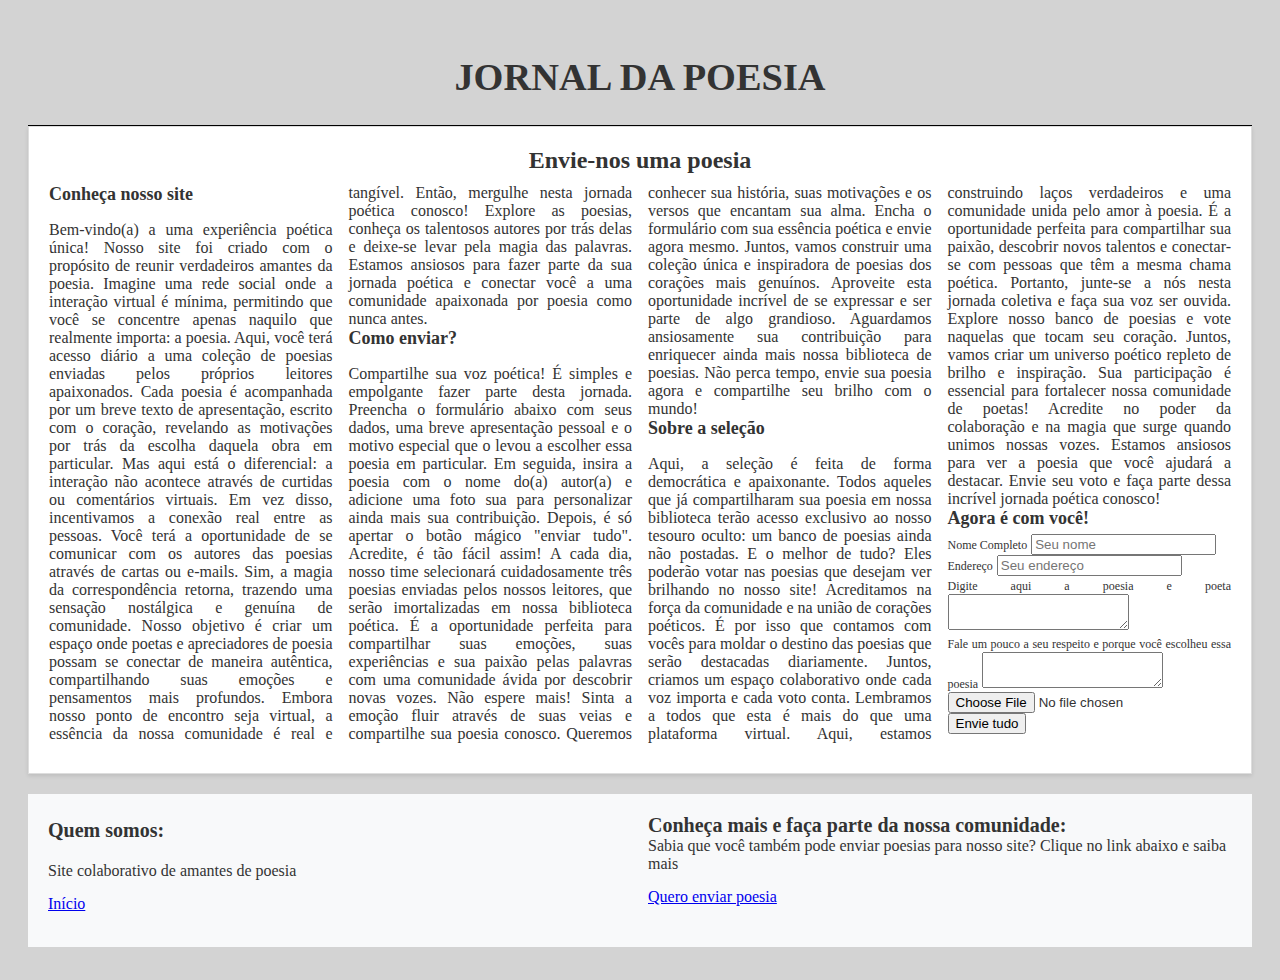
<file: Envie.html>
<!DOCTYPE html>
<html lang="en">
<head>
    <meta charset="UTF-8">
    <meta http-equiv="X-UA-Compatible" content="IE=edge">
    <meta name="viewport" content="width=device-width, initial-scale=1.0">
    <link rel="stylesheet" href="estilo.css">
    <title>Envio</title>
</head>
    <div class="NewsPaper-Title" id="Início">
      <h1>JORNAL DA POESIA</h1>
    </div>
<body>
            <div class="Envie uma poesia" id="Envie">
            <div id="Envie"></div>
              <div class="title">Envie-nos uma poesia</div>
              <div class="WhoAreWe">
                <div class="row justify-content-md-center">
                    <div class="col">
                        <div class="Envio-Poesia">
                            <div class="explanation-title">Conheça nosso site</div>
                            <div class="explanation-text">
                                <p>Bem-vindo(a) a uma experiência poética única! Nosso site foi criado com o propósito de reunir verdadeiros amantes da poesia. Imagine uma rede social onde a interação virtual é mínima, permitindo que você se concentre apenas naquilo que realmente importa: a poesia.

                                    Aqui, você terá acesso diário a uma coleção de poesias enviadas pelos próprios leitores apaixonados. Cada poesia é acompanhada por um breve texto de apresentação, escrito com o coração, revelando as motivações por trás da escolha daquela obra em particular.
                                    
                                    Mas aqui está o diferencial: a interação não acontece através de curtidas ou comentários virtuais. Em vez disso, incentivamos a conexão real entre as pessoas. Você terá a oportunidade de se comunicar com os autores das poesias através de cartas ou e-mails. Sim, a magia da correspondência retorna, trazendo uma sensação nostálgica e genuína de comunidade.
                                    
                                    Nosso objetivo é criar um espaço onde poetas e apreciadores de poesia possam se conectar de maneira autêntica, compartilhando suas emoções e pensamentos mais profundos. Embora nosso ponto de encontro seja virtual, a essência da nossa comunidade é real e tangível.
                                    
                                    Então, mergulhe nesta jornada poética conosco! Explore as poesias, conheça os talentosos autores por trás delas e deixe-se levar pela magia das palavras. Estamos ansiosos para fazer parte da sua jornada poética e conectar você a uma comunidade apaixonada por poesia como nunca antes. 
                                     </p>    
                                </div>
                    <div class="col">
                        <div class="Envio-Poesia">
                                <div class="explanation-title">Como enviar?</div>
                                <div class="explanation-text">
                                    <p>Compartilhe sua voz poética!

                                        É simples e empolgante fazer parte desta jornada. Preencha o formulário abaixo com seus dados, uma breve apresentação pessoal e o motivo especial que o levou a escolher essa poesia em particular. Em seguida, insira a poesia com o nome do(a) autor(a) e adicione uma foto sua para personalizar ainda mais sua contribuição. Depois, é só apertar o botão mágico "enviar tudo".
                                        
                                        Acredite, é tão fácil assim! A cada dia, nosso time selecionará cuidadosamente três poesias enviadas pelos nossos leitores, que serão imortalizadas em nossa biblioteca poética. É a oportunidade perfeita para compartilhar suas emoções, suas experiências e sua paixão pelas palavras com uma comunidade ávida por descobrir novas vozes.
                                        
                                        Não espere mais! Sinta a emoção fluir através de suas veias e compartilhe sua poesia conosco. Queremos conhecer sua história, suas motivações e os versos que encantam sua alma. Encha o formulário com sua essência poética e envie agora mesmo. Juntos, vamos construir uma coleção única e inspiradora de poesias dos corações mais genuínos.
                                        
                                        Aproveite esta oportunidade incrível de se expressar e ser parte de algo grandioso. Aguardamos ansiosamente sua contribuição para enriquecer ainda mais nossa biblioteca de poesias. Não perca tempo, envie sua poesia agora e compartilhe seu brilho com o mundo!   </p>    
                                </div>
                    <div class="col">
                                <div class="Envio-Poesia">
                                    <div class="explanation-title">Sobre a seleção</div>
                                    <div class="explanation-text">
                                        <p>Aqui, a seleção é feita de forma democrática e apaixonante. Todos aqueles que já compartilharam sua poesia em nossa biblioteca terão acesso exclusivo ao nosso tesouro oculto: um banco de poesias ainda não postadas. E o melhor de tudo? Eles poderão votar nas poesias que desejam ver brilhando no nosso site!

                                            Acreditamos na força da comunidade e na união de corações poéticos. É por isso que contamos com vocês para moldar o destino das poesias que serão destacadas diariamente. Juntos, criamos um espaço colaborativo onde cada voz importa e cada voto conta.
                                            
                                            Lembramos a todos que esta é mais do que uma plataforma virtual. Aqui, estamos construindo laços verdadeiros e uma comunidade unida pelo amor à poesia. É a oportunidade perfeita para compartilhar sua paixão, descobrir novos talentos e conectar-se com pessoas que têm a mesma chama poética.
                                            
                                            Portanto, junte-se a nós nesta jornada coletiva e faça sua voz ser ouvida. Explore nosso banco de poesias e vote naquelas que tocam seu coração. Juntos, vamos criar um universo poético repleto de brilho e inspiração. Sua participação é essencial para fortalecer nossa comunidade de poetas!
                                            
                                            Acredite no poder da colaboração e na magia que surge quando unimos nossas vozes. Estamos ansiosos para ver a poesia que você ajudará a destacar. Envie seu voto e faça parte dessa incrível jornada poética conosco! </p>    
                                </div>
                                <div class="Envio-Poesia">
                                    <div class="explanation-title">Agora é com você!</div>
                            <span class="input-group-text" id="Nome-Envio">Nome Completo</span>
                            <input type="text" class="form-control" placeholder="Seu nome" aria-label="Username" aria-describedby="basic-addon1">
                          </div>
                          <div class="Envio-Poesia">
                            <span class="input-group-text" id="Endereço-Envio">Endereço</span>
                            <input type="text" class="form-control" placeholder="Seu endereço" aria-label="Username" aria-describedby="basic-addon1">
                          </div>                     
                          <div class="Insira-Poesia">
                            <span class="input-group-text">Digite aqui a poesia e poeta</span>
                            <textarea class="form-control" aria-label="With textarea"></textarea>
                          </div>
                          <div class="Apresente-Se">
                            <span class="input-group-text">Fale um pouco a seu respeito e porque você escolheu essa poesia</span>
                            <textarea class="form-control" aria-label="With textarea"></textarea>
                          </div>
                          <div class="Insira-Foto">
                            <input type="file" class="form-control" id="Sua-Foto" aria-describedby="inputGroupFileAddon04" aria-label="Upload">
                            <button class="btn btn-outline-secondary" type="button" id="inputGroupFileAddon04">Envie tudo</button>
                          </div>
                        </div>
                      </div>
                    </div>
                  </div>
                </div>                   
              </div>
            </div>
          </div>                
        </div>
      </div>
    </div>
                          <div class="footer" id="footer">
                            <div class="row">
                              <div class="col1">
                                <div class="card">
                                  <div class="card-body">
                                    <h5 class="card-title">Quem somos:</h5>
                                  </div>
                                </div>
                                <div class="row">
                                  <div class="col">
                                    <p class="card-text">Site colaborativo de amantes de poesia</p>
                                    <a href="home.html" class="btn btn-primary">Início</a>
                                  </div>
                                </div>
                              </div>
                              </div>
                              <div class="col2">
                                <div class="card">
                                  <div class="card-body">
                                    <div class="row">
                                      <div class="col">
                                    <h5 class="card-title">Conheça mais e faça parte da nossa comunidade:</h5>
                                    </div>
                                  </div>
                                  <div class="row">
                                    <div class="col">
                                    <p class="card-text">Sabia que você também pode enviar poesias para nosso site? Clique no link abaixo e saiba mais</p>
                                    <a href="Envie.html" class="btn btn-primary">Quero enviar poesia</a>
                                  </div>
                                </div>
                              </div>
                            </div>
                          </div>
                    </div>
                    </div>
                    </body>
                    </html>
</file>
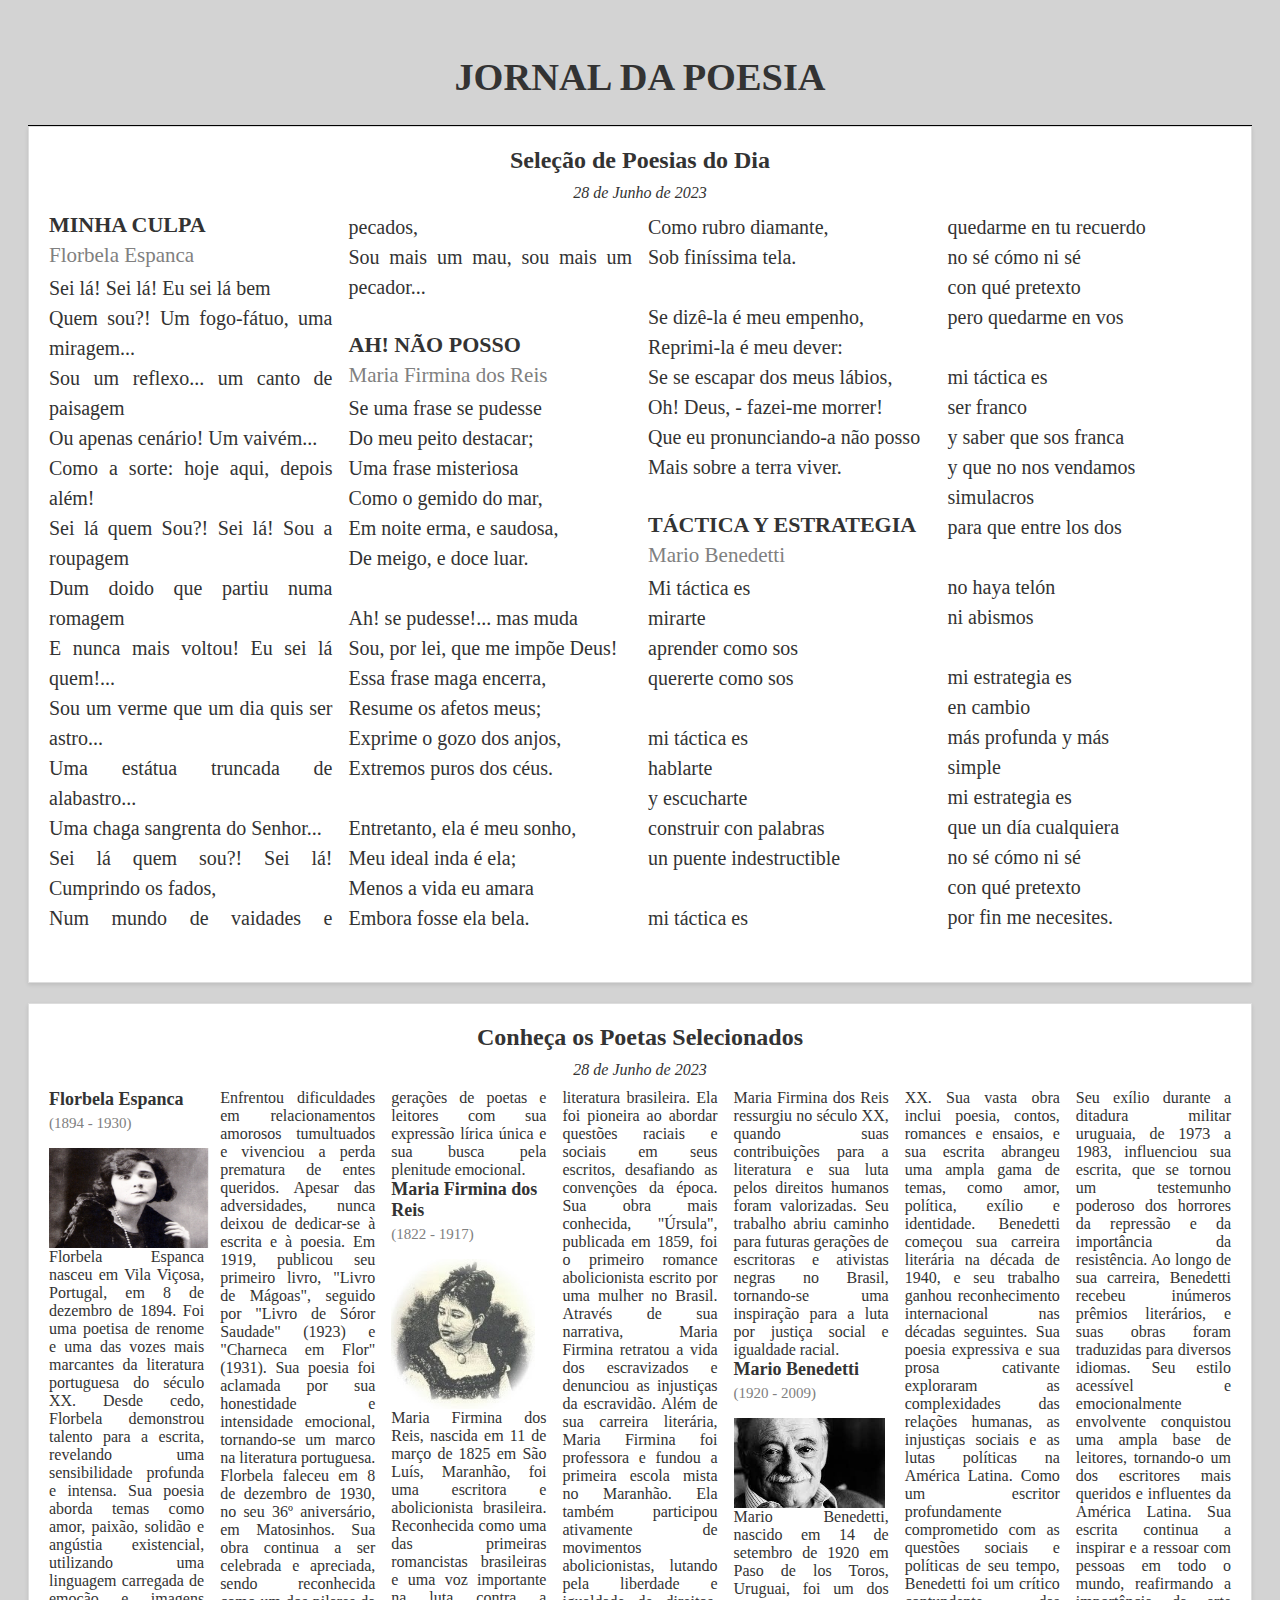
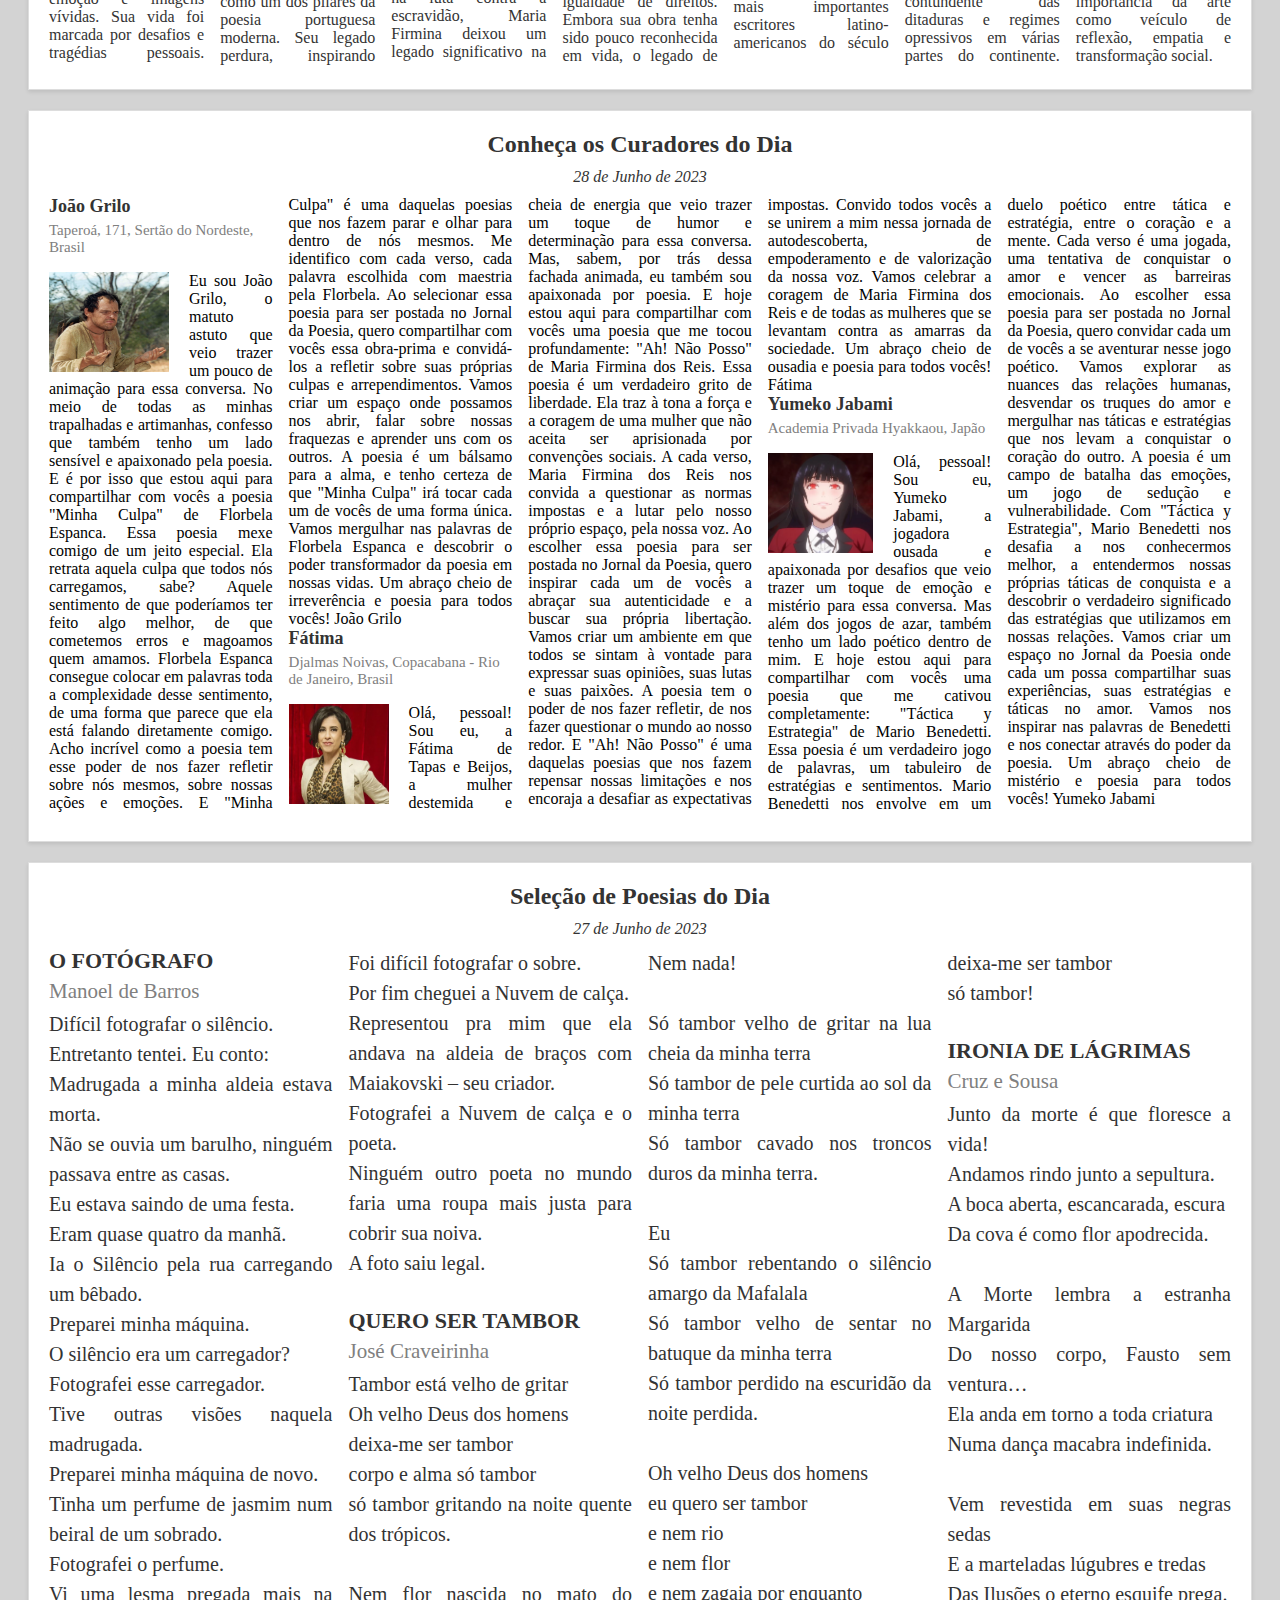
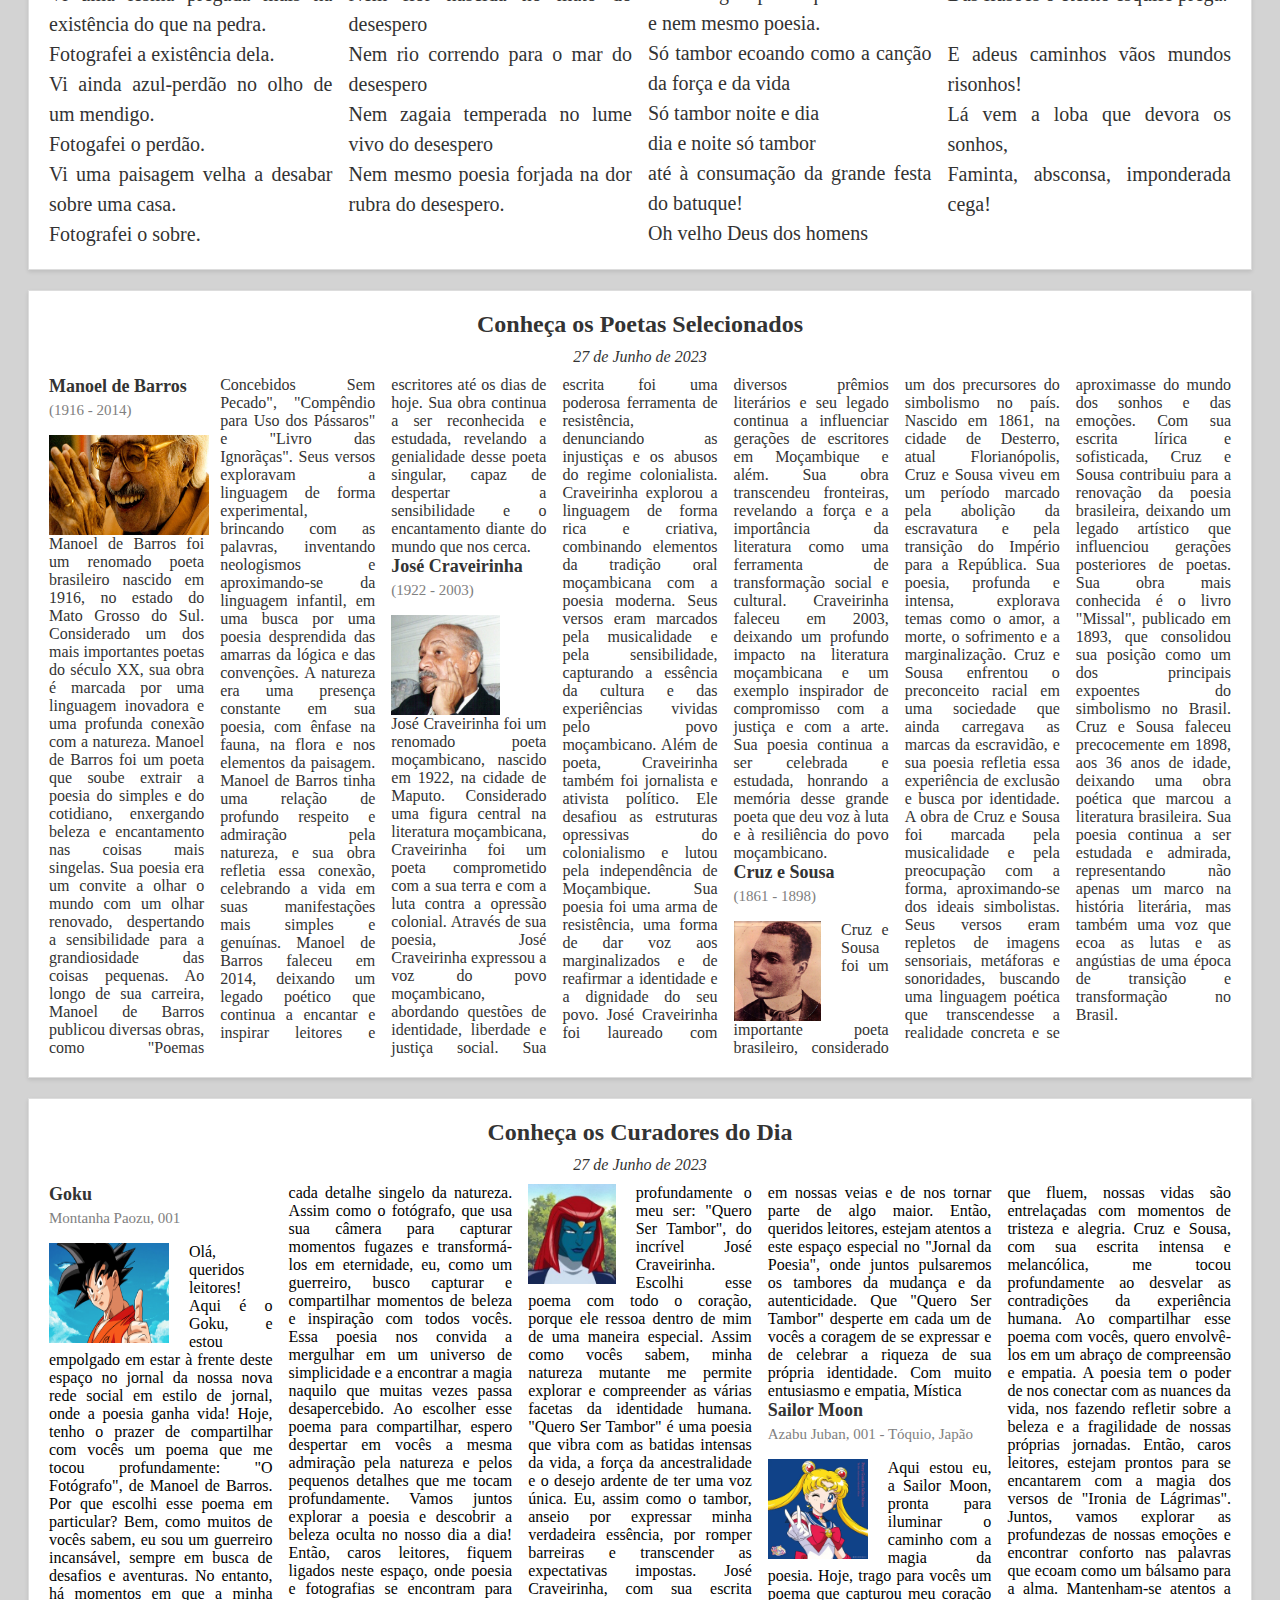
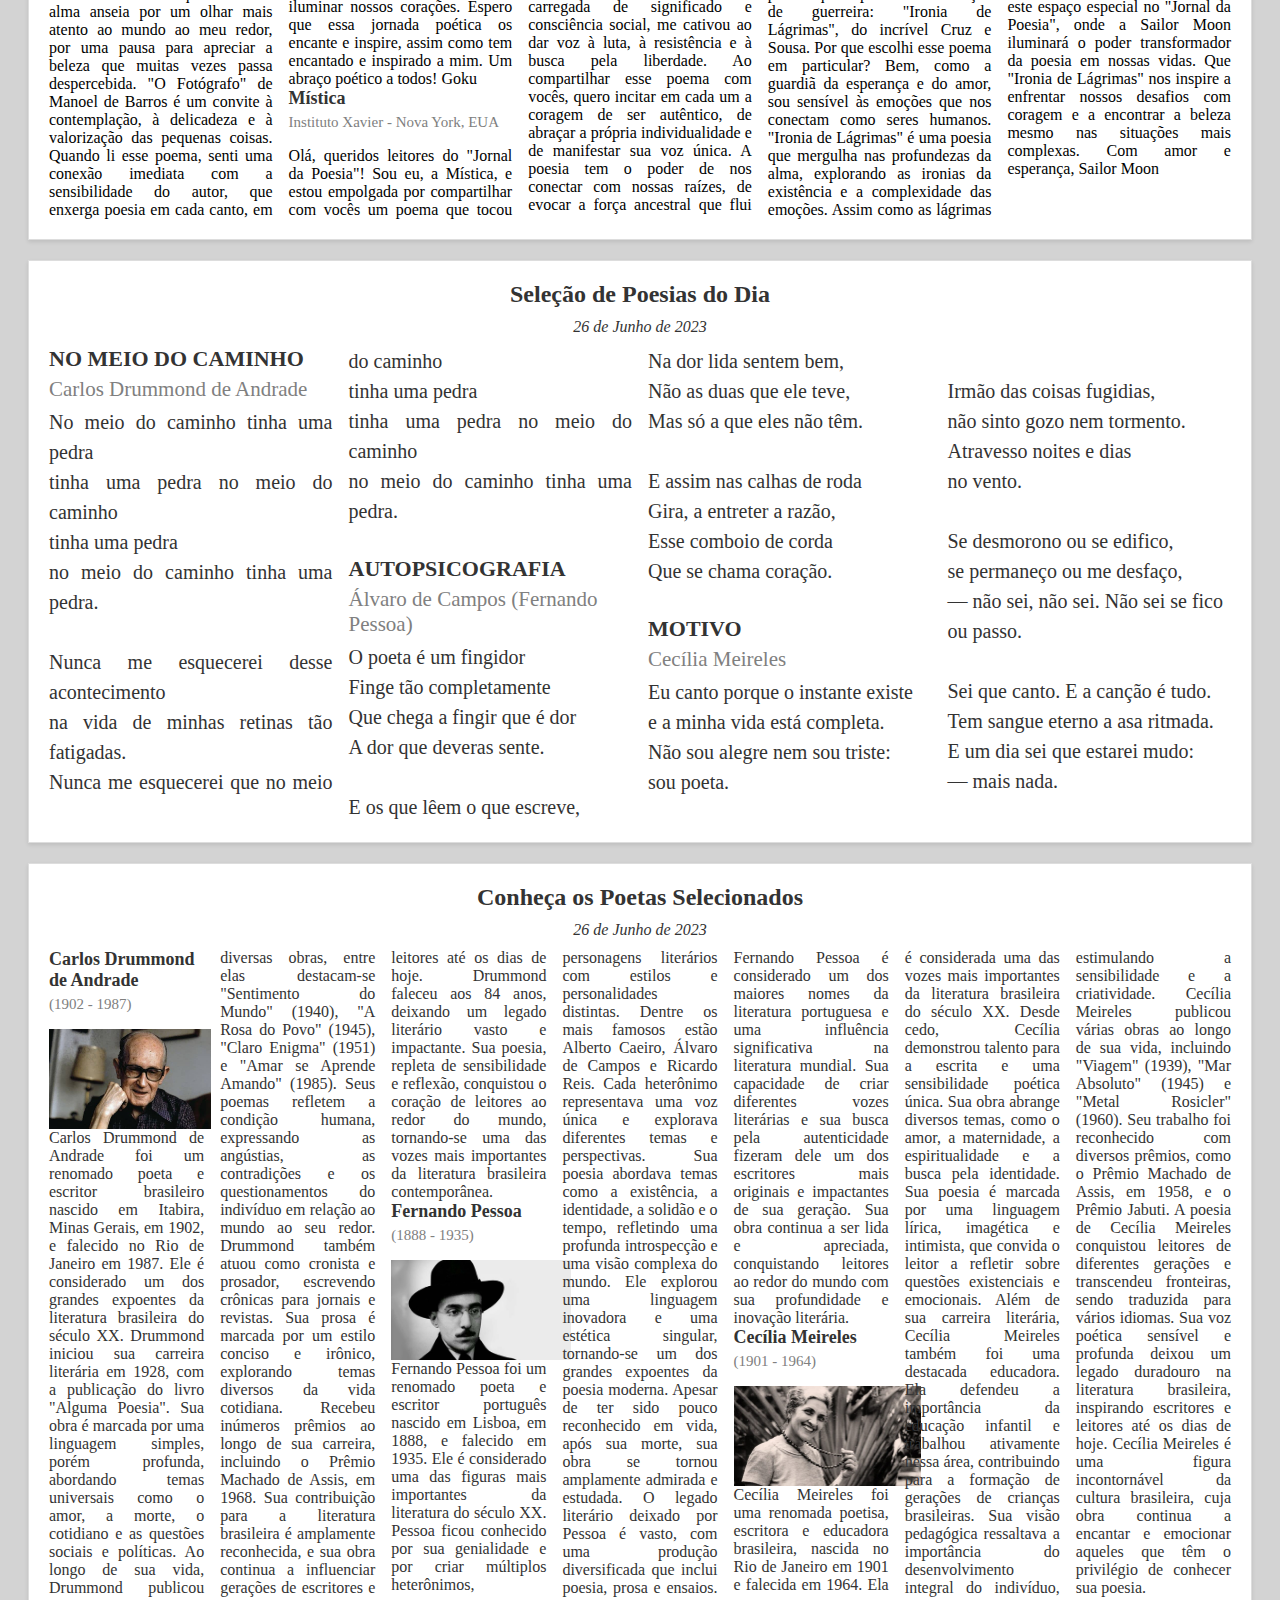
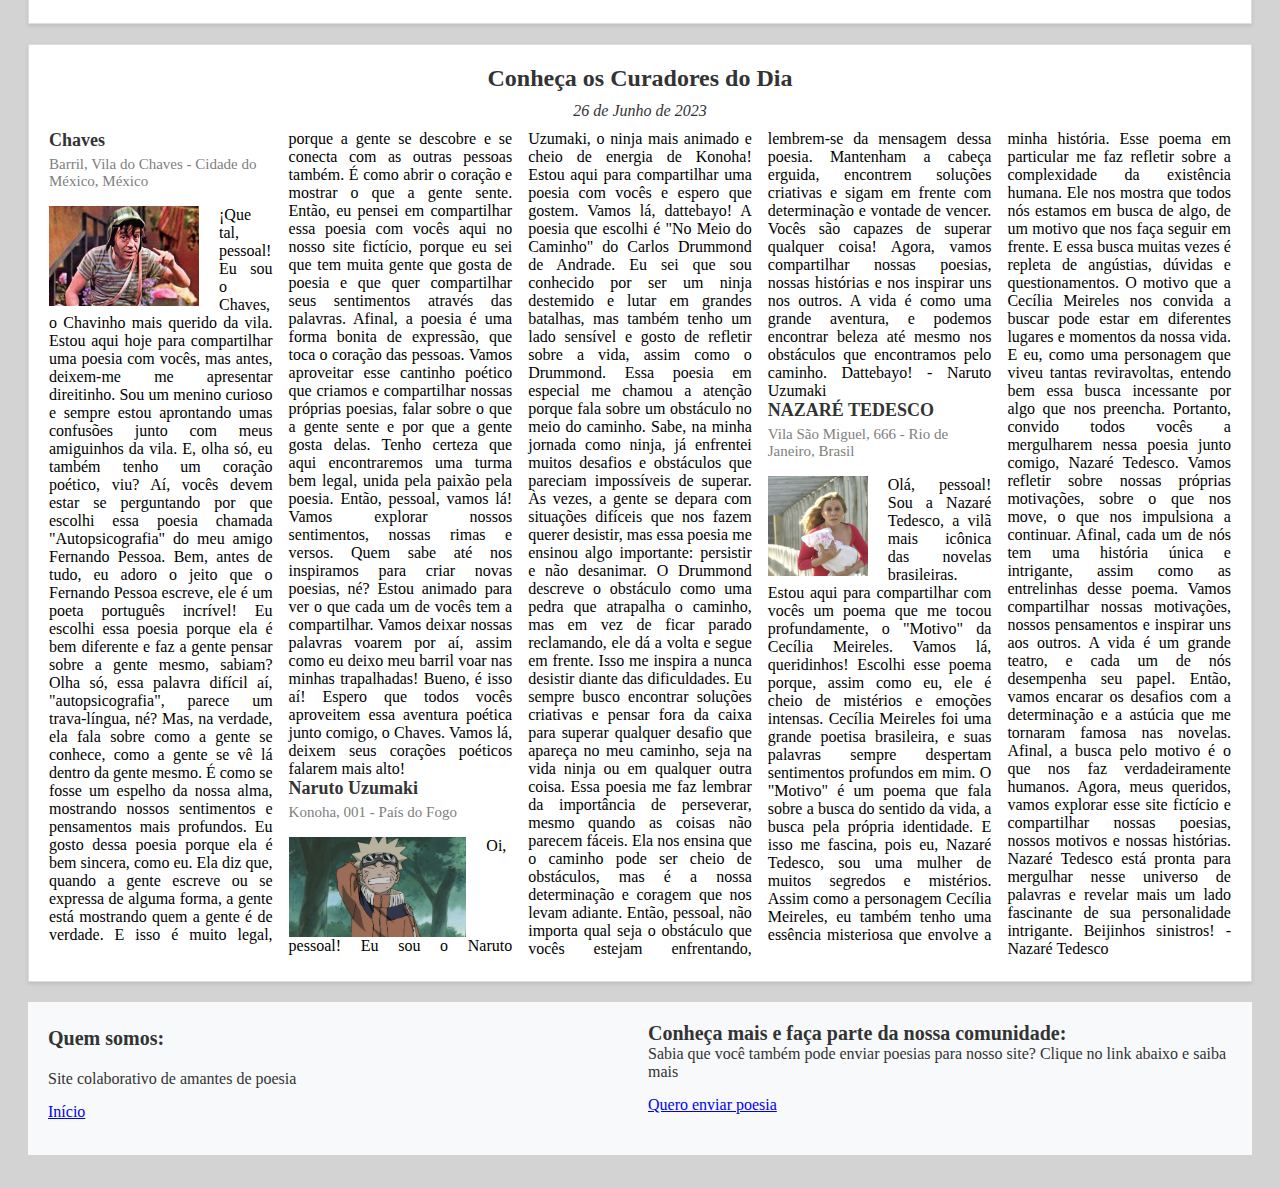
<file: home.html>
<!DOCTYPE html>
<html lang="en">
<head>
    <meta charset="UTF-8">
    <meta http-equiv="X-UA-Compatible" content="IE=edge">
    <meta name="viewport" content="width=device-width, initial-scale=1.0">
    <link rel="stylesheet" href="estilo.css">
    <title>Poesia</title>
</head>
    <div class="NewsPaper-Title" id="Inicio">
      <h1 id="TITLE1">JORNAL DA POESIA</h1>
    </div>
<body>

  <div class="POESIAS">
    <div id="POESIAS"></div>
      <div class="title">Seleção de Poesias do Dia</div>
      <div class="date">28 de Junho de 2023</div>
      <div class="Daily-Selection-Poesia">
        <div class="row justify-content-md-center">
            <div class="col">
                <div class="poesia-title">MINHA CULPA</div>
                <div class="poeta-name">Florbela Espanca</div>
                <div class="estrofes">
                  Sei lá! Sei lá! Eu sei lá bem<br>
                  Quem sou?! Um fogo-fátuo, uma miragem...<br>
                  Sou um reflexo... um canto de paisagem<br>
                  Ou apenas cenário! Um vaivém...<br>
                  Como a sorte: hoje aqui, depois além!<br>
                  Sei lá quem Sou?! Sei lá! Sou a roupagem<br>
                  Dum doido que partiu numa romagem<br>
                  E nunca mais voltou! Eu sei lá quem!...<br>
                  Sou um verme que um dia quis ser astro...<br>
                  Uma estátua truncada de alabastro...<br>
                  Uma chaga sangrenta do Senhor...<br>
                  Sei lá quem sou?! Sei lá! Cumprindo os fados,<br>
                  Num mundo de vaidades e pecados,<br>
                  Sou mais um mau, sou mais um pecador...<br>
                  <br>
                </div>
                <div class="col">
                  <div class="poesia-title">AH! NÃO POSSO</div>
                  <div class="poeta-name">Maria Firmina dos Reis</div>
                  <div class="estrofes">
                  Se uma frase se pudesse<br>
                  Do meu peito destacar;<br>
                  Uma frase misteriosa<br>
                  Como o gemido do mar,<br>
                  Em noite erma, e saudosa,<br>
                  De meigo, e doce luar.<br>
                  <br>
                  Ah! se pudesse!... mas muda<br>
                  Sou, por lei, que me impõe Deus!<br>
                  Essa frase maga encerra,<br>
                  Resume os afetos meus;<br>
                  Exprime o gozo dos anjos,<br>
                  Extremos puros dos céus.<br>
                  <br>
                  Entretanto, ela é meu sonho,<br>
                  Meu ideal inda é ela;<br>
                  Menos a vida eu amara<br>
                  Embora fosse ela bela.<br>
                  Como rubro diamante,<br>
                  Sob finíssima tela.<br>
                  <br>
                  Se dizê-la é meu empenho,<br>
                  Reprimi-la é meu dever:<br>
                  Se se escapar dos meus lábios,<br>
                  Oh! Deus, - fazei-me morrer!<br>
                  Que eu pronunciando-a não posso<br>
                  Mais sobre a terra viver.<br>
                  <br>
                  </div>
                <div class="col">
                    <div class="poesia-title">TÁCTICA Y ESTRATEGIA</div>
                    <div class="poeta-name">Mario Benedetti</div>
                    <div class="estrofes">
                      Mi táctica es<br>
                      mirarte<br>
                      aprender como sos<br>
                      quererte como sos<br>
                      <br>
                      mi táctica es<br>
                      hablarte<br>
                      y escucharte<br>
                      construir con palabras<br>
                      un puente indestructible<br>
                      <br>
                      mi táctica es<br>
                      quedarme en tu recuerdo<br>
                      no sé cómo ni sé<br>
                      con qué pretexto<br>
                      pero quedarme en vos<br>
                      <br>
                      mi táctica es<br>
                      ser franco<br>
                      y saber que sos franca<br>
                      y que no nos vendamos<br>
                      simulacros<br>
                      para que entre los dos<br>
                      <br>
                      no haya telón<br>
                      ni abismos<br>
                      <br>
                      mi estrategia es<br>
                      en cambio<br>
                      más profunda y más<br>
                      simple<br>
                      mi estrategia es<br>
                      que un día cualquiera<br>
                      no sé cómo ni sé<br>
                      con qué pretexto<br>
                      por fin me necesites.<br>
                      <br>
                    </div>
        </div>          
</div>
</div>
</div>
</div>
</div>

<div class="POETAS">
    <div id="POETAS"></div>
    <div class="title">Conheça os Poetas Selecionados</div>
    <div class="date">28 de Junho de 2023</div>
     <div class="Daily-Selection-Poetas">
      <div class="row-poeta">
          <div class="col">
              <div class="Poeta-title">Florbela Espanca</div>
              <div class="nasc-mort">(1894 - 1930)
               
              </div>
              <div class="Poeta-Bio"> 
                <img src="ESPANCA.jpg" height="100px" width="160px" alt="">
                <p>Florbela Espanca nasceu em Vila Viçosa, Portugal, em 8 de dezembro de 1894. Foi uma poetisa de renome e uma das vozes mais marcantes da literatura portuguesa do século XX.

                  Desde cedo, Florbela demonstrou talento para a escrita, revelando uma sensibilidade profunda e intensa. Sua poesia aborda temas como amor, paixão, solidão e angústia existencial, utilizando uma linguagem carregada de emoção e imagens vívidas.
                  
                  Sua vida foi marcada por desafios e tragédias pessoais. Enfrentou dificuldades em relacionamentos amorosos tumultuados e vivenciou a perda prematura de entes queridos. Apesar das adversidades, nunca deixou de dedicar-se à escrita e à poesia.
                  
                  Em 1919, publicou seu primeiro livro, "Livro de Mágoas", seguido por "Livro de Sóror Saudade" (1923) e "Charneca em Flor" (1931). Sua poesia foi aclamada por sua honestidade e intensidade emocional, tornando-se um marco na literatura portuguesa.
                  
                  Florbela faleceu em 8 de dezembro de 1930, no seu 36º aniversário, em Matosinhos. Sua obra continua a ser celebrada e apreciada, sendo reconhecida como um dos pilares da poesia portuguesa moderna. Seu legado perdura, inspirando gerações de poetas e leitores com sua expressão lírica única e sua busca pela plenitude emocional.
                  </div>
                <div class="col">
              <div class="Poeta-title">Maria Firmina dos Reis</div>
              <div class="nasc-mort">(1822 - 1917)
              </div>
              <div class="Poeta-Bio"> 
                <img src="REIS.jpg" height="150px" alt="">
                <p>Maria Firmina dos Reis, nascida em 11 de março de 1825 em São Luís, Maranhão, foi uma escritora e abolicionista brasileira. Reconhecida como uma das primeiras romancistas brasileiras e uma voz importante na luta contra a escravidão, Maria Firmina deixou um legado significativo na literatura brasileira.

                  Ela foi pioneira ao abordar questões raciais e sociais em seus escritos, desafiando as convenções da época. Sua obra mais conhecida, "Úrsula", publicada em 1859, foi o primeiro romance abolicionista escrito por uma mulher no Brasil. Através de sua narrativa, Maria Firmina retratou a vida dos escravizados e denunciou as injustiças da escravidão.
                  
                  Além de sua carreira literária, Maria Firmina foi professora e fundou a primeira escola mista no Maranhão. Ela também participou ativamente de movimentos abolicionistas, lutando pela liberdade e igualdade de direitos.
                  
                  Embora sua obra tenha sido pouco reconhecida em vida, o legado de Maria Firmina dos Reis ressurgiu no século XX, quando suas contribuições para a literatura e sua luta pelos direitos humanos foram valorizadas. Seu trabalho abriu caminho para futuras gerações de escritoras e ativistas negras no Brasil, tornando-se uma inspiração para a luta por justiça social e igualdade racial.
                   </div>
            
            <div class="col">
                    <div class="Poeta-title">Mario Benedetti</div>
                    <div class="nasc-mort">(1920 - 2009)
                    </div>
                    <div class="Poeta-Bio"> 
                        <img src="BENEDETTI.jpg" height="90px" alt="">
                        <p>Mario Benedetti, nascido em 14 de setembro de 1920 em Paso de los Toros, Uruguai, foi um dos mais importantes escritores latino-americanos do século XX. Sua vasta obra inclui poesia, contos, romances e ensaios, e sua escrita abrangeu uma ampla gama de temas, como amor, política, exílio e identidade.

                          Benedetti começou sua carreira literária na década de 1940, e seu trabalho ganhou reconhecimento internacional nas décadas seguintes. Sua poesia expressiva e sua prosa cativante exploraram as complexidades das relações humanas, as injustiças sociais e as lutas políticas na América Latina.
                          
                          Como um escritor profundamente comprometido com as questões sociais e políticas de seu tempo, Benedetti foi um crítico contundente das ditaduras e regimes opressivos em várias partes do continente. Seu exílio durante a ditadura militar uruguaia, de 1973 a 1983, influenciou sua escrita, que se tornou um testemunho poderoso dos horrores da repressão e da importância da resistência.
                          
                          Ao longo de sua carreira, Benedetti recebeu inúmeros prêmios literários, e suas obras foram traduzidas para diversos idiomas. Seu estilo acessível e emocionalmente envolvente conquistou uma ampla base de leitores, tornando-o um dos escritores mais queridos e influentes da América Latina. Sua escrita continua a inspirar e a ressoar com pessoas em todo o mundo, reafirmando a importância da arte como veículo de reflexão, empatia e transformação social.
                           </div>
                        </div>
      </div> 
    </div>
</div>
</div>
</div>

    <div class="CURADORES">
        <div id="CURADORES"></div>
        <div class="title">Conheça os Curadores do Dia</div>
        <div class="date">28 de Junho de 2023</div>
         <div class="Daily-Selection-Curadores">
          <div class="row-curadores">
              <div class="col">
                  <div class="Curador-title">João Grilo</div>
                  <div class="endereço">Taperoá, 171, Sertão do Nordeste, Brasil </div>
                  <div class="Curador-Bio"> 
                    <img src="Grilo.jpg" height="100px" width="120px" alt="">
                    <p>Eu sou João Grilo, o matuto astuto que veio trazer um pouco de animação para essa conversa. No meio de todas as minhas trapalhadas e artimanhas, confesso que também tenho um lado sensível e apaixonado pela poesia. E é por isso que estou aqui para compartilhar com vocês a poesia "Minha Culpa" de Florbela Espanca.

                      Essa poesia mexe comigo de um jeito especial. Ela retrata aquela culpa que todos nós carregamos, sabe? Aquele sentimento de que poderíamos ter feito algo melhor, de que cometemos erros e magoamos quem amamos. Florbela Espanca consegue colocar em palavras toda a complexidade desse sentimento, de uma forma que parece que ela está falando diretamente comigo.
                      
                      Acho incrível como a poesia tem esse poder de nos fazer refletir sobre nós mesmos, sobre nossas ações e emoções. E "Minha Culpa" é uma daquelas poesias que nos fazem parar e olhar para dentro de nós mesmos. Me identifico com cada verso, cada palavra escolhida com maestria pela Florbela.
                      
                      Ao selecionar essa poesia para ser postada no Jornal da Poesia, quero compartilhar com vocês essa obra-prima e convidá-los a refletir sobre suas próprias culpas e arrependimentos. Vamos criar um espaço onde possamos nos abrir, falar sobre nossas fraquezas e aprender uns com os outros.
                      
                      A poesia é um bálsamo para a alma, e tenho certeza de que "Minha Culpa" irá tocar cada um de vocês de uma forma única. Vamos mergulhar nas palavras de Florbela Espanca e descobrir o poder transformador da poesia em nossas vidas.
                      
                      Um abraço cheio de irreverência e poesia para todos vocês!
                      
                      João Grilo
                       </div>
                        <div class="col">
                        <div class="Curador-title">Fátima</div>
                        <div class="endereço">Djalmas Noivas, Copacabana - Rio de Janeiro, Brasil </div>
                        <div class="Curador-Bio"> 
                          <img src="FATIMA.webp" height="100px" alt="">
                          <p> Olá, pessoal!

                            Sou eu, a Fátima de Tapas e Beijos, a mulher destemida e cheia de energia que veio trazer um toque de humor e determinação para essa conversa. Mas, sabem, por trás dessa fachada animada, eu também sou apaixonada por poesia. E hoje estou aqui para compartilhar com vocês uma poesia que me tocou profundamente: "Ah! Não Posso" de Maria Firmina dos Reis.
                            
                            Essa poesia é um verdadeiro grito de liberdade. Ela traz à tona a força e a coragem de uma mulher que não aceita ser aprisionada por convenções sociais. A cada verso, Maria Firmina dos Reis nos convida a questionar as normas impostas e a lutar pelo nosso próprio espaço, pela nossa voz.
                            
                            Ao escolher essa poesia para ser postada no Jornal da Poesia, quero inspirar cada um de vocês a abraçar sua autenticidade e a buscar sua própria libertação. Vamos criar um ambiente em que todos se sintam à vontade para expressar suas opiniões, suas lutas e suas paixões.
                            
                            A poesia tem o poder de nos fazer refletir, de nos fazer questionar o mundo ao nosso redor. E "Ah! Não Posso" é uma daquelas poesias que nos fazem repensar nossas limitações e nos encoraja a desafiar as expectativas impostas.
                            
                            Convido todos vocês a se unirem a mim nessa jornada de autodescoberta, de empoderamento e de valorização da nossa voz. Vamos celebrar a coragem de Maria Firmina dos Reis e de todas as mulheres que se levantam contra as amarras da sociedade.
                            
                            Um abraço cheio de ousadia e poesia para todos vocês!
                            
                            Fátima
                            </div>
                          <div class="col">
                            <div class="Curador-title">Yumeko Jabami</div>
                            <div class="endereço">Academia Privada Hyakkaou, Japão </div>
                            <div class="Curador-Bio"> 
                              <img src="YUMEKO.webp" height="100px" alt="">
                              <p>Olá, pessoal!

                                Sou eu, Yumeko Jabami, a jogadora ousada e apaixonada por desafios que veio trazer um toque de emoção e mistério para essa conversa. Mas além dos jogos de azar, também tenho um lado poético dentro de mim. E hoje estou aqui para compartilhar com vocês uma poesia que me cativou completamente: "Táctica y Estrategia" de Mario Benedetti.
                                
                                Essa poesia é um verdadeiro jogo de palavras, um tabuleiro de estratégias e sentimentos. Mario Benedetti nos envolve em um duelo poético entre tática e estratégia, entre o coração e a mente. Cada verso é uma jogada, uma tentativa de conquistar o amor e vencer as barreiras emocionais.
                                
                                Ao escolher essa poesia para ser postada no Jornal da Poesia, quero convidar cada um de vocês a se aventurar nesse jogo poético. Vamos explorar as nuances das relações humanas, desvendar os truques do amor e mergulhar nas táticas e estratégias que nos levam a conquistar o coração do outro.
                                
                                A poesia é um campo de batalha das emoções, um jogo de sedução e vulnerabilidade. Com "Táctica y Estrategia", Mario Benedetti nos desafia a nos conhecermos melhor, a entendermos nossas próprias táticas de conquista e a descobrir o verdadeiro significado das estratégias que utilizamos em nossas relações.
                                
                                Vamos criar um espaço no Jornal da Poesia onde cada um possa compartilhar suas experiências, suas estratégias e táticas no amor. Vamos nos inspirar nas palavras de Benedetti e nos conectar através do poder da poesia.
                                
                                Um abraço cheio de mistério e poesia para todos vocês!
                                
                                Yumeko Jabami
                                 </div>
                               
          </div> 
        </div>
</div>
</div>
</div>
</div>


            <div class="POESIAS">
            <div id="POESIAS"></div>
              <div class="title">Seleção de Poesias do Dia</div>
              <div class="date">27 de Junho de 2023</div>
              <div class="Daily-Selection-Poesia">
                <div class="row justify-content-md-center">
                    <div class="col">
                        <div class="poesia-title">O FOTÓGRAFO</div>
                        <div class="poeta-name">Manoel de Barros</div>
                        <div class="estrofes">
                          Difícil fotografar o silêncio.<br>
                          Entretanto tentei. Eu conto:<br>
                          Madrugada a minha aldeia estava morta.<br>
                          Não se ouvia um barulho, ninguém passava entre as casas.<br>
                          Eu estava saindo de uma festa.<br>
                          Eram quase quatro da manhã.<br>
                          Ia o Silêncio pela rua carregando um bêbado.<br>
                          Preparei minha máquina.<br>
                          O silêncio era um carregador?<br>
                          Fotografei esse carregador.<br>
                          Tive outras visões naquela madrugada.<br>
                          Preparei minha máquina de novo.<br>
                          Tinha um perfume de jasmim num beiral de um sobrado.<br>
                          Fotografei o perfume.<br>
                          Vi uma lesma pregada mais na existência do que na pedra.<br>
                          Fotografei a existência dela.<br>
                          Vi ainda azul-perdão no olho de um mendigo.<br>
                          Fotogafei o perdão.<br>
                          Vi uma paisagem velha a desabar sobre uma casa.<br>
                          Fotografei o sobre.<br>
                          Foi difícil fotografar o sobre.<br>
                          Por fim cheguei a Nuvem de calça.<br>
                          Representou pra mim que ela andava na aldeia de braços com Maiakovski – seu criador.<br>
                          Fotografei a Nuvem de calça e o poeta.<br>
                          Ninguém outro poeta no mundo faria uma roupa mais justa para cobrir sua noiva.<br>
                          A foto saiu legal.<br>
                          <br>
                        </div>
                        <div class="col">
                          <div class="poesia-title">QUERO SER TAMBOR</div>
                          <div class="poeta-name">José Craveirinha</div>
                          <div class="estrofes">
                            Tambor está velho de gritar<br>
                            Oh velho Deus dos homens<br>
                            deixa-me ser tambor<br>
                            corpo e alma só tambor<br>
                            só tambor gritando na noite quente dos trópicos.<br>
                            <br>
                            Nem flor nascida no mato do desespero<br>
                            Nem rio correndo para o mar do desespero<br>
                            Nem zagaia temperada no lume vivo do desespero<br>
                            Nem mesmo poesia forjada na dor rubra do desespero.<br>
                            <br>        
                            Nem nada!<br>
                            <br>      
                            Só tambor velho de gritar na lua cheia da minha terra<br>
                            Só tambor de pele curtida ao sol da minha terra<br>
                            Só tambor cavado nos troncos duros da minha terra.<br>
                            <br>       
                            Eu<br>
                            Só tambor rebentando o silêncio amargo da Mafalala<br>
                            Só tambor velho de sentar no batuque da minha terra<br>
                            Só tambor perdido na escuridão da noite perdida.<br>
                            <br>      
                            Oh velho Deus dos homens<br>
                            eu quero ser tambor<br>
                            e nem rio<br>
                            e nem flor<br>
                            e nem zagaia por enquanto<br>
                            e nem mesmo poesia.<br>
                            Só tambor ecoando como a canção da força e da vida<br>
                            Só tambor noite e dia<br>
                            dia e noite só tambor<br>
                            até à consumação da grande festa do batuque!<br>
                            Oh velho Deus dos homens<br>
                            deixa-me ser tambor<br>
                            só tambor!<br>
                              <br>
                          </div>
                        <div class="col">
                            <div class="poesia-title">IRONIA DE LÁGRIMAS</div>
                            <div class="poeta-name">Cruz e Sousa</div>
                            <div class="estrofes">
                              Junto da morte é que floresce a vida!<br>
                              Andamos rindo junto a sepultura.<br>
                              A boca aberta, escancarada, escura<br>
                              Da cova é como flor apodrecida.<br>
                              <br>
                              A Morte lembra a estranha Margarida<br>
                              Do nosso corpo, Fausto sem ventura…<br>
                              Ela anda em torno a toda criatura<br>
                              Numa dança macabra indefinida.<br>
                              <br>
                              Vem revestida em suas negras sedas<br>
                              E a marteladas lúgubres e tredas<br>
                              Das Ilusões o eterno esquife prega.<br>
                              <br>
                              E adeus caminhos vãos mundos risonhos!<br>
                              Lá vem a loba que devora os sonhos,<br>
                              Faminta, absconsa, imponderada cega!<br>
                              <br>
                            </div>
                </div>          
    </div>
</div>
</div>
</div>
</div>

        <div class="POETAS">
            <div id="POETAS"></div>
            <div class="title">Conheça os Poetas Selecionados</div>
            <div class="date">27 de Junho de 2023</div>
             <div class="Daily-Selection-Poetas">
              <div class="row-poeta">
                  <div class="col">
                      <div class="Poeta-title">Manoel de Barros</div>
                      <div class="nasc-mort">(1916 - 2014)
                       
                      </div>
                      <div class="Poeta-Bio"> 
                        <img src="BARROS.jpg" height="100px" width="160px" alt="">
                        <p>Manoel de Barros foi um renomado poeta brasileiro nascido em 1916, no estado do Mato Grosso do Sul. Considerado um dos mais importantes poetas do século XX, sua obra é marcada por uma linguagem inovadora e uma profunda conexão com a natureza.

                          Manoel de Barros foi um poeta que soube extrair a poesia do simples e do cotidiano, enxergando beleza e encantamento nas coisas mais singelas. Sua poesia era um convite a olhar o mundo com um olhar renovado, despertando a sensibilidade para a grandiosidade das coisas pequenas.
                          
                          Ao longo de sua carreira, Manoel de Barros publicou diversas obras, como "Poemas Concebidos Sem Pecado", "Compêndio para Uso dos Pássaros" e "Livro das Ignorãças". Seus versos exploravam a linguagem de forma experimental, brincando com as palavras, inventando neologismos e aproximando-se da linguagem infantil, em uma busca por uma poesia desprendida das amarras da lógica e das convenções.
                          
                          A natureza era uma presença constante em sua poesia, com ênfase na fauna, na flora e nos elementos da paisagem. Manoel de Barros tinha uma relação de profundo respeito e admiração pela natureza, e sua obra refletia essa conexão, celebrando a vida em suas manifestações mais simples e genuínas.
                          
                          Manoel de Barros faleceu em 2014, deixando um legado poético que continua a encantar e inspirar leitores e escritores até os dias de hoje. Sua obra continua a ser reconhecida e estudada, revelando a genialidade desse poeta singular, capaz de despertar a sensibilidade e o encantamento diante do mundo que nos cerca.
                          </div>
                        <div class="col">
                      <div class="Poeta-title">José Craveirinha</div>
                      <div class="nasc-mort">(1922 - 2003)
                      </div>
                      <div class="Poeta-Bio"> 
                        <img src="CRAVEIRINHA.jpg" height="100px" alt="">
                        <p>José Craveirinha foi um renomado poeta moçambicano, nascido em 1922, na cidade de Maputo. Considerado uma figura central na literatura moçambicana, Craveirinha foi um poeta comprometido com a sua terra e com a luta contra a opressão colonial.

                          Através de sua poesia, José Craveirinha expressou a voz do povo moçambicano, abordando questões de identidade, liberdade e justiça social. Sua escrita foi uma poderosa ferramenta de resistência, denunciando as injustiças e os abusos do regime colonialista.
                          
                          Craveirinha explorou a linguagem de forma rica e criativa, combinando elementos da tradição oral moçambicana com a poesia moderna. Seus versos eram marcados pela musicalidade e pela sensibilidade, capturando a essência da cultura e das experiências vividas pelo povo moçambicano.
                          
                          Além de poeta, Craveirinha também foi jornalista e ativista político. Ele desafiou as estruturas opressivas do colonialismo e lutou pela independência de Moçambique. Sua poesia foi uma arma de resistência, uma forma de dar voz aos marginalizados e de reafirmar a identidade e a dignidade do seu povo.
                          
                          José Craveirinha foi laureado com diversos prêmios literários e seu legado continua a influenciar gerações de escritores em Moçambique e além. Sua obra transcendeu fronteiras, revelando a força e a importância da literatura como uma ferramenta de transformação social e cultural.
                          
                          Craveirinha faleceu em 2003, deixando um profundo impacto na literatura moçambicana e um exemplo inspirador de compromisso com a justiça e com a arte. Sua poesia continua a ser celebrada e estudada, honrando a memória desse grande poeta que deu voz à luta e à resiliência do povo moçambicano.
                           </div>
                    
                    <div class="col">
                            <div class="Poeta-title">Cruz e Sousa</div>
                            <div class="nasc-mort">(1861 - 1898)
                            </div>
                            <div class="Poeta-Bio"> 
                                <img src="SOUSA.jpg" height="100px" alt="">
                                <p>Cruz e Sousa foi um importante poeta brasileiro, considerado um dos precursores do simbolismo no país. Nascido em 1861, na cidade de Desterro, atual Florianópolis, Cruz e Sousa viveu em um período marcado pela abolição da escravatura e pela transição do Império para a República.

                                  Sua poesia, profunda e intensa, explorava temas como o amor, a morte, o sofrimento e a marginalização. Cruz e Sousa enfrentou o preconceito racial em uma sociedade que ainda carregava as marcas da escravidão, e sua poesia refletia essa experiência de exclusão e busca por identidade.
                                  
                                  A obra de Cruz e Sousa foi marcada pela musicalidade e pela preocupação com a forma, aproximando-se dos ideais simbolistas. Seus versos eram repletos de imagens sensoriais, metáforas e sonoridades, buscando uma linguagem poética que transcendesse a realidade concreta e se aproximasse do mundo dos sonhos e das emoções.
                                  
                                  Com sua escrita lírica e sofisticada, Cruz e Sousa contribuiu para a renovação da poesia brasileira, deixando um legado artístico que influenciou gerações posteriores de poetas. Sua obra mais conhecida é o livro "Missal", publicado em 1893, que consolidou sua posição como um dos principais expoentes do simbolismo no Brasil.
                                  
                                  Cruz e Sousa faleceu precocemente em 1898, aos 36 anos de idade, deixando uma obra poética que marcou a literatura brasileira. Sua poesia continua a ser estudada e admirada, representando não apenas um marco na história literária, mas também uma voz que ecoa as lutas e as angústias de uma época de transição e transformação no Brasil.
                                   </div>
                                </div>
              </div> 
            </div>
        </div>
    </div>
</div>

            <div class="CURADORES">
                <div id="CURADORES"></div>
                <div class="title">Conheça os Curadores do Dia</div>
                <div class="date">27 de Junho de 2023</div>
                 <div class="Daily-Selection-Curadores">
                  <div class="row-curadores">
                      <div class="col">
                          <div class="Curador-title">Goku</div>
                          <div class="endereço">Montanha Paozu, 001 </div>
                          <div class="Curador-Bio"> 
                            <img src="GOKU.png" height="100px" width="120px" alt="">
                            <p>Olá, queridos leitores!

                              Aqui é o Goku, e estou empolgado em estar à frente deste espaço no jornal da nossa nova rede social em estilo de jornal, onde a poesia ganha vida! Hoje, tenho o prazer de compartilhar com vocês um poema que me tocou profundamente: "O Fotógrafo", de Manoel de Barros.
                              
                              Por que escolhi esse poema em particular? Bem, como muitos de vocês sabem, eu sou um guerreiro incansável, sempre em busca de desafios e aventuras. No entanto, há momentos em que a minha alma anseia por um olhar mais atento ao mundo ao meu redor, por uma pausa para apreciar a beleza que muitas vezes passa despercebida.
                              
                              "O Fotógrafo" de Manoel de Barros é um convite à contemplação, à delicadeza e à valorização das pequenas coisas. Quando li esse poema, senti uma conexão imediata com a sensibilidade do autor, que enxerga poesia em cada canto, em cada detalhe singelo da natureza.
                              
                              Assim como o fotógrafo, que usa sua câmera para capturar momentos fugazes e transformá-los em eternidade, eu, como um guerreiro, busco capturar e compartilhar momentos de beleza e inspiração com todos vocês. Essa poesia nos convida a mergulhar em um universo de simplicidade e a encontrar a magia naquilo que muitas vezes passa desapercebido.
                              
                              Ao escolher esse poema para compartilhar, espero despertar em vocês a mesma admiração pela natureza e pelos pequenos detalhes que me tocam profundamente. Vamos juntos explorar a poesia e descobrir a beleza oculta no nosso dia a dia!
                              
                              Então, caros leitores, fiquem ligados neste espaço, onde poesia e fotografias se encontram para iluminar nossos corações. Espero que essa jornada poética os encante e inspire, assim como tem encantado e inspirado a mim.
                              
                              Um abraço poético a todos!
                              Goku
                               </div>
                                <div class="col">
                                <div class="Curador-title">Mística</div>
                                <div class="endereço">Instituto Xavier - Nova York, EUA </div>
                                <div class="Curador-Bio"> 
                                  <img src="MISTICA.jpg" height="100px" alt="">
                                  <p> Olá, queridos leitores do "Jornal da Poesia"!

                                    Sou eu, a Mística, e estou empolgada por compartilhar com vocês um poema que tocou profundamente o meu ser: "Quero Ser Tambor", do incrível José Craveirinha.
                                    
                                    Escolhi esse poema com todo o coração, porque ele ressoa dentro de mim de uma maneira especial. Assim como vocês sabem, minha natureza mutante me permite explorar e compreender as várias facetas da identidade humana. "Quero Ser Tambor" é uma poesia que vibra com as batidas intensas da vida, a força da ancestralidade e o desejo ardente de ter uma voz única.
                                    
                                    Eu, assim como o tambor, anseio por expressar minha verdadeira essência, por romper barreiras e transcender as expectativas impostas. José Craveirinha, com sua escrita carregada de significado e consciência social, me cativou ao dar voz à luta, à resistência e à busca pela liberdade.
                                    
                                    Ao compartilhar esse poema com vocês, quero incitar em cada um a coragem de ser autêntico, de abraçar a própria individualidade e de manifestar sua voz única. A poesia tem o poder de nos conectar com nossas raízes, de evocar a força ancestral que flui em nossas veias e de nos tornar parte de algo maior.
                                    
                                    Então, queridos leitores, estejam atentos a este espaço especial no "Jornal da Poesia", onde juntos pulsaremos os tambores da mudança e da autenticidade. Que "Quero Ser Tambor" desperte em cada um de vocês a coragem de se expressar e de celebrar a riqueza de sua própria identidade.
                                    
                                    Com muito entusiasmo e empatia,
                                    Mística
                                    </div>
                                  <div class="col">
                                    <div class="Curador-title">Sailor Moon</div>
                                    <div class="endereço">Azabu Juban, 001 - Tóquio, Japão </div>
                                    <div class="Curador-Bio"> 
                                      <img src="MOON.webp" height="100px" alt="">
                                      <p>Aqui estou eu, a Sailor Moon, pronta para iluminar o caminho com a magia da poesia. Hoje, trago para vocês um poema que capturou meu coração de guerreira: "Ironia de Lágrimas", do incrível Cruz e Sousa.

                                        Por que escolhi esse poema em particular? Bem, como a guardiã da esperança e do amor, sou sensível às emoções que nos conectam como seres humanos. "Ironia de Lágrimas" é uma poesia que mergulha nas profundezas da alma, explorando as ironias da existência e a complexidade das emoções.
                                        
                                        Assim como as lágrimas que fluem, nossas vidas são entrelaçadas com momentos de tristeza e alegria. Cruz e Sousa, com sua escrita intensa e melancólica, me tocou profundamente ao desvelar as contradições da experiência humana.
                                        
                                        Ao compartilhar esse poema com vocês, quero envolvê-los em um abraço de compreensão e empatia. A poesia tem o poder de nos conectar com as nuances da vida, nos fazendo refletir sobre a beleza e a fragilidade de nossas próprias jornadas.
                                        
                                        Então, caros leitores, estejam prontos para se encantarem com a magia dos versos de "Ironia de Lágrimas". Juntos, vamos explorar as profundezas de nossas emoções e encontrar conforto nas palavras que ecoam como um bálsamo para a alma.
                                        
                                        Mantenham-se atentos a este espaço especial no "Jornal da Poesia", onde a Sailor Moon iluminará o poder transformador da poesia em nossas vidas. Que "Ironia de Lágrimas" nos inspire a enfrentar nossos desafios com coragem e a encontrar a beleza mesmo nas situações mais complexas.
                                        
                                        Com amor e esperança,
                                        Sailor Moon
                                         </div>
                                       
                  </div> 
                </div>
  </div>
  </div>
</div>
</div>
    
</body>

<div class="POESIAS">
  <div id="POESIAS"></div>
    <div class="title">Seleção de Poesias do Dia</div>
    <div class="date">26 de Junho de 2023</div>
    <div class="Daily-Selection-Poesia">
      <div class="row justify-content-md-center">
          <div class="col">
              <div class="poesia-title">NO MEIO DO CAMINHO</div>
              <div class="poeta-name">Carlos Drummond de Andrade</div>
              <div class="estrofes">
                  No meio do caminho tinha uma pedra<br>
                  tinha uma pedra no meio do caminho<br>
                  tinha uma pedra<br>
                  no meio do caminho tinha uma pedra.<br>
                  <br>
                  Nunca me esquecerei desse acontecimento<br>
                  na vida de minhas retinas tão fatigadas.<br>
                  Nunca me esquecerei que no meio do caminho<br>
                  tinha uma pedra<br>
                  tinha uma pedra no meio do caminho<br>
                  no meio do caminho tinha uma pedra.<br>
                  <br>
              </div>
          <div class="col">
              <div class="poesia-title">AUTOPSICOGRAFIA</div>
              <div class="poeta-name">Álvaro de Campos (Fernando Pessoa)</div>
              <div class="estrofes">
                  O poeta é um fingidor<br>
                  Finge tão completamente<br>
                  Que chega a fingir que é dor<br>
                  A dor que deveras sente.<br>
                  <br>
                  E os que lêem o que escreve,<br>
                  Na dor lida sentem bem,<br>
                  Não as duas que ele teve,<br>
                  Mas só a que eles não têm.<br>
                  <br>
                  E assim nas calhas de roda<br>
                  Gira, a entreter a razão,<br>
                  Esse comboio de corda<br>
                  Que se chama coração.<br>
                  <br>
              </div>
              <div class="col">
                  <div class="poesia-title">MOTIVO</div>
                  <div class="poeta-name">Cecília Meireles</div>
                  <div class="estrofes">
                  Eu canto porque o instante existe<br>
                  e a minha vida está completa.<br>
                  Não sou alegre nem sou triste:<br>
                  sou poeta.<br>
                  <br>
                  Irmão das coisas fugidias,<br>
                  não sinto gozo nem tormento.<br>
                  Atravesso noites e dias<br>
                  no vento.<br>
                  <br>
                  Se desmorono ou se edifico,<br>
                  se permaneço ou me desfaço,<br>
                  — não sei, não sei. Não sei se fico<br>
                  ou passo.<br>
                  <br>
                  Sei que canto. E a canção é tudo.<br>
                  Tem sangue eterno a asa ritmada.<br>
                  E um dia sei que estarei mudo:<br>
                  — mais nada.<br>
                  </div>
      </div>          
</div>
</div>
</div>
</div>
</div>

<div class="POETAS">
  <div id="POETAS"></div>
  <div class="title">Conheça os Poetas Selecionados</div>
  <div class="date">26 de Junho de 2023</div>
   <div class="Daily-Selection-Poetas">
    <div class="row-poeta">
        <div class="col">
            <div class="Poeta-title">Carlos Drummond de Andrade</div>
            <div class="nasc-mort">(1902 - 1987)
             
            </div>
            <div class="Poeta-Bio"> 
              <img src="DRUMMOND.jpg" height="100px" alt="">
              <p>Carlos Drummond de Andrade foi um renomado poeta e escritor brasileiro nascido em Itabira, Minas Gerais, em 1902, e falecido no Rio de Janeiro em 1987. Ele é considerado um dos grandes expoentes da literatura brasileira do século XX.

              Drummond iniciou sua carreira literária em 1928, com a publicação do livro "Alguma Poesia". Sua obra é marcada por uma linguagem simples, porém profunda, abordando temas universais como o amor, a morte, o cotidiano e as questões sociais e políticas.
              
              Ao longo de sua vida, Drummond publicou diversas obras, entre elas destacam-se "Sentimento do Mundo" (1940), "A Rosa do Povo" (1945), "Claro Enigma" (1951) e "Amar se Aprende Amando" (1985). Seus poemas refletem a condição humana, expressando as angústias, as contradições e os questionamentos do indivíduo em relação ao mundo ao seu redor.
              
              Drummond também atuou como cronista e prosador, escrevendo crônicas para jornais e revistas. Sua prosa é marcada por um estilo conciso e irônico, explorando temas diversos da vida cotidiana.
              
              Recebeu inúmeros prêmios ao longo de sua carreira, incluindo o Prêmio Machado de Assis, em 1968. Sua contribuição para a literatura brasileira é amplamente reconhecida, e sua obra continua a influenciar gerações de escritores e leitores até os dias de hoje.
              
              Drummond faleceu aos 84 anos, deixando um legado literário vasto e impactante. Sua poesia, repleta de sensibilidade e reflexão, conquistou o coração de leitores ao redor do mundo, tornando-se uma das vozes mais importantes da literatura brasileira contemporânea. </div>
              <div class="col">
            <div class="Poeta-title">Fernando Pessoa</div>
            <div class="nasc-mort">(1888 - 1935)
            </div>
            <div class="Poeta-Bio"> 
              <img src="PESSOA.jpg" height="100px" alt="">
              <p>Fernando Pessoa foi um renomado poeta e escritor português nascido em Lisboa, em 1888, e falecido em 1935. Ele é considerado uma das figuras mais importantes da literatura do século XX.

              Pessoa ficou conhecido por sua genialidade e por criar múltiplos heterônimos, personagens literários com estilos e personalidades distintas. Dentre os mais famosos estão Alberto Caeiro, Álvaro de Campos e Ricardo Reis. Cada heterônimo representava uma voz única e explorava diferentes temas e perspectivas.
              
              Sua poesia abordava temas como a existência, a identidade, a solidão e o tempo, refletindo uma profunda introspecção e uma visão complexa do mundo. Ele explorou uma linguagem inovadora e uma estética singular, tornando-se um dos grandes expoentes da poesia moderna.
              
              Apesar de ter sido pouco reconhecido em vida, após sua morte, sua obra se tornou amplamente admirada e estudada. O legado literário deixado por Pessoa é vasto, com uma produção diversificada que inclui poesia, prosa e ensaios.
              
              Fernando Pessoa é considerado um dos maiores nomes da literatura portuguesa e uma influência significativa na literatura mundial. Sua capacidade de criar diferentes vozes literárias e sua busca pela autenticidade fizeram dele um dos escritores mais originais e impactantes de sua geração. Sua obra continua a ser lida e apreciada, conquistando leitores ao redor do mundo com sua profundidade e inovação literária. </div>
          
          <div class="col">
                  <div class="Poeta-title">Cecília Meireles</div>
                  <div class="nasc-mort">(1901 - 1964)
                  </div>
                  <div class="Poeta-Bio"> 
                      <img src="MEIRELES.jpg" height="100px" alt="">
                      <p>Cecília Meireles foi uma renomada poetisa, escritora e educadora brasileira, nascida no Rio de Janeiro em 1901 e falecida em 1964. Ela é considerada uma das vozes mais importantes da literatura brasileira do século XX.

                      Desde cedo, Cecília demonstrou talento para a escrita e uma sensibilidade poética única. Sua obra abrange diversos temas, como o amor, a maternidade, a espiritualidade e a busca pela identidade. Sua poesia é marcada por uma linguagem lírica, imagética e intimista, que convida o leitor a refletir sobre questões existenciais e emocionais.
                      
                      Além de sua carreira literária, Cecília Meireles também foi uma destacada educadora. Ela defendeu a importância da educação infantil e trabalhou ativamente nessa área, contribuindo para a formação de gerações de crianças brasileiras. Sua visão pedagógica ressaltava a importância do desenvolvimento integral do indivíduo, estimulando a sensibilidade e a criatividade.
                      
                      Cecília Meireles publicou várias obras ao longo de sua vida, incluindo "Viagem" (1939), "Mar Absoluto" (1945) e "Metal Rosicler" (1960). Seu trabalho foi reconhecido com diversos prêmios, como o Prêmio Machado de Assis, em 1958, e o Prêmio Jabuti.
                      
                      A poesia de Cecília Meireles conquistou leitores de diferentes gerações e transcendeu fronteiras, sendo traduzida para vários idiomas. Sua voz poética sensível e profunda deixou um legado duradouro na literatura brasileira, inspirando escritores e leitores até os dias de hoje. Cecília Meireles é uma figura incontornável da cultura brasileira, cuja obra continua a encantar e emocionar aqueles que têm o privilégio de conhecer sua poesia. </div>
                      </div>
    </div> 
  </div>
</div>
</div>
</div>

  <div class="CURADORES">
      <div id="CURADORES"></div>
      <div class="title">Conheça os Curadores do Dia</div>
      <div class="date">26 de Junho de 2023</div>
       <div class="Daily-Selection-Curadores">
        <div class="row-curadores">
            <div class="col">
                <div class="Curador-title">Chaves</div>
                <div class="endereço">Barril, Vila do Chaves - Cidade do México, México</div>
                <div class="Curador-Bio"> 
                  <img src="CHAVES.jpg" height="100px" alt="">
                  <p>¡Que tal, pessoal! Eu sou o Chaves, o Chavinho mais querido da vila. Estou aqui hoje para compartilhar uma poesia com vocês, mas antes, deixem-me me apresentar direitinho. Sou um menino curioso e sempre estou aprontando umas confusões junto com meus amiguinhos da vila. E, olha só, eu também tenho um coração poético, viu?

                      Aí, vocês devem estar se perguntando por que escolhi essa poesia chamada "Autopsicografia" do meu amigo Fernando Pessoa. Bem, antes de tudo, eu adoro o jeito que o Fernando Pessoa escreve, ele é um poeta português incrível! Eu escolhi essa poesia porque ela é bem diferente e faz a gente pensar sobre a gente mesmo, sabiam?
                      
                      Olha só, essa palavra difícil aí, "autopsicografia", parece um trava-língua, né? Mas, na verdade, ela fala sobre como a gente se conhece, como a gente se vê lá dentro da gente mesmo. É como se fosse um espelho da nossa alma, mostrando nossos sentimentos e pensamentos mais profundos.
                      
                      Eu gosto dessa poesia porque ela é bem sincera, como eu. Ela diz que, quando a gente escreve ou se expressa de alguma forma, a gente está mostrando quem a gente é de verdade. E isso é muito legal, porque a gente se descobre e se conecta com as outras pessoas também. É como abrir o coração e mostrar o que a gente sente.
                      
                      Então, eu pensei em compartilhar essa poesia com vocês aqui no nosso site fictício, porque eu sei que tem muita gente que gosta de poesia e que quer compartilhar seus sentimentos através das palavras. Afinal, a poesia é uma forma bonita de expressão, que toca o coração das pessoas.
                      
                      Vamos aproveitar esse cantinho poético que criamos e compartilhar nossas próprias poesias, falar sobre o que a gente sente e por que a gente gosta delas. Tenho certeza que aqui encontraremos uma turma bem legal, unida pela paixão pela poesia.
                      
                      Então, pessoal, vamos lá! Vamos explorar nossos sentimentos, nossas rimas e versos. Quem sabe até nos inspiramos para criar novas poesias, né? Estou animado para ver o que cada um de vocês tem a compartilhar. Vamos deixar nossas palavras voarem por aí, assim como eu deixo meu barril voar nas minhas trapalhadas!
                      
                      Bueno, é isso aí! Espero que todos vocês aproveitem essa aventura poética junto comigo, o Chaves. Vamos lá, deixem seus corações poéticos falarem mais alto! </div>
                      <div class="col">
                      <div class="Curador-title">Naruto Uzumaki</div>
                      <div class="endereço">Konoha, 001 - País do Fogo </div>
                      <div class="Curador-Bio"> 
                        <img src="NARUTO.webp" height="100px" alt="">
                        <p>Oi, pessoal! Eu sou o Naruto Uzumaki, o ninja mais animado e cheio de energia de Konoha! Estou aqui para compartilhar uma poesia com vocês e espero que gostem. Vamos lá, dattebayo!

                          A poesia que escolhi é "No Meio do Caminho" do Carlos Drummond de Andrade. Eu sei que sou conhecido por ser um ninja destemido e lutar em grandes batalhas, mas também tenho um lado sensível e gosto de refletir sobre a vida, assim como o Drummond.
                          
                          Essa poesia em especial me chamou a atenção porque fala sobre um obstáculo no meio do caminho. Sabe, na minha jornada como ninja, já enfrentei muitos desafios e obstáculos que pareciam impossíveis de superar. Às vezes, a gente se depara com situações difíceis que nos fazem querer desistir, mas essa poesia me ensinou algo importante: persistir e não desanimar.
                          
                          O Drummond descreve o obstáculo como uma pedra que atrapalha o caminho, mas em vez de ficar parado reclamando, ele dá a volta e segue em frente. Isso me inspira a nunca desistir diante das dificuldades. Eu sempre busco encontrar soluções criativas e pensar fora da caixa para superar qualquer desafio que apareça no meu caminho, seja na vida ninja ou em qualquer outra coisa.
                          
                          Essa poesia me faz lembrar da importância de perseverar, mesmo quando as coisas não parecem fáceis. Ela nos ensina que o caminho pode ser cheio de obstáculos, mas é a nossa determinação e coragem que nos levam adiante.
                          
                          Então, pessoal, não importa qual seja o obstáculo que vocês estejam enfrentando, lembrem-se da mensagem dessa poesia. Mantenham a cabeça erguida, encontrem soluções criativas e sigam em frente com determinação e vontade de vencer. Vocês são capazes de superar qualquer coisa!
                          
                          Agora, vamos compartilhar nossas poesias, nossas histórias e nos inspirar uns nos outros. A vida é como uma grande aventura, e podemos encontrar beleza até mesmo nos obstáculos que encontramos pelo caminho.
                          
                          Dattebayo! - Naruto Uzumaki </div>
                        <div class="col">
                          <div class="Curador-title">NAZARÉ TEDESCO</div>
                          <div class="endereço">Vila São Miguel, 666 - Rio de Janeiro, Brasil </div>
                          <div class="Curador-Bio"> 
                            <img src="NAZARE.png" height="100px" alt="">
                            <p>Olá, pessoal! Sou a Nazaré Tedesco, a vilã mais icônica das novelas brasileiras. Estou aqui para compartilhar com vocês um poema que me tocou profundamente, o "Motivo" da Cecília Meireles. Vamos lá, queridinhos!

                              Escolhi esse poema porque, assim como eu, ele é cheio de mistérios e emoções intensas. Cecília Meireles foi uma grande poetisa brasileira, e suas palavras sempre despertam sentimentos profundos em mim.
                              
                              O "Motivo" é um poema que fala sobre a busca do sentido da vida, a busca pela própria identidade. E isso me fascina, pois eu, Nazaré Tedesco, sou uma mulher de muitos segredos e mistérios. Assim como a personagem Cecília Meireles, eu também tenho uma essência misteriosa que envolve a minha história.
                              
                              Esse poema em particular me faz refletir sobre a complexidade da existência humana. Ele nos mostra que todos nós estamos em busca de algo, de um motivo que nos faça seguir em frente. E essa busca muitas vezes é repleta de angústias, dúvidas e questionamentos.
                              
                              O motivo que a Cecília Meireles nos convida a buscar pode estar em diferentes lugares e momentos da nossa vida. E eu, como uma personagem que viveu tantas reviravoltas, entendo bem essa busca incessante por algo que nos preencha.
                              
                              Portanto, convido todos vocês a mergulharem nessa poesia junto comigo, Nazaré Tedesco. Vamos refletir sobre nossas próprias motivações, sobre o que nos move, o que nos impulsiona a continuar. Afinal, cada um de nós tem uma história única e intrigante, assim como as entrelinhas desse poema.
                              
                              Vamos compartilhar nossas motivações, nossos pensamentos e inspirar uns aos outros. A vida é um grande teatro, e cada um de nós desempenha seu papel. Então, vamos encarar os desafios com a determinação e a astúcia que me tornaram famosa nas novelas. Afinal, a busca pelo motivo é o que nos faz verdadeiramente humanos.
                              
                              Agora, meus queridos, vamos explorar esse site fictício e compartilhar nossas poesias, nossos motivos e nossas histórias. Nazaré Tedesco está pronta para mergulhar nesse universo de palavras e revelar mais um lado fascinante de sua personalidade intrigante.
                              
                              Beijinhos sinistros! - Nazaré Tedesco </div>
                             
        </div> 
      </div>
</div>
</div>
</div>
</div>

<div class="footer" id="footer">
  <div class="row">
    <div class="col1">
      <div class="card">
        <div class="card-body">
          <h5 class="card-title">Quem somos:</h5>
        </div>
      </div>
      <div class="row">
        <div class="col">
          <p class="card-text">Site colaborativo de amantes de poesia</p>
          <a href="#Inicio" class="btn btn-primary">Início</a>
        </div>
      </div>
    </div>
    </div>
    <div class="col2">
      <div class="card">
        <div class="card-body">
          <div class="row">
            <div class="col">
          <h5 class="card-title">Conheça mais e faça parte da nossa comunidade:</h5>
          </div>
        </div>
        <div class="row">
          <div class="col">
          <p class="card-text">Sabia que você também pode enviar poesias para nosso site? Clique no link abaixo e saiba mais</p>
          <a href="Envie.html" class="btn btn-primary">Quero enviar poesia</a>
        </div>
      </div>
    </div>
  </div>
</div>
</body>
</html>
</file>
<file: estilo.css>
.NewsPaper-Title{
    font-size: larger;
    border-bottom: 1px solid #000;
    padding: 1px;
    text-align: center;
}
body {
    background-color: #f8f9fa;
    font-family: Georgia, serif;
    color: #333;
    padding: 20px;
  }

  .container-fluid{
    height: 100px;

  }
  .POESIAS {
    background-color: #fff;
    border: 1px solid #ddd;
    box-shadow: 0 2px 4px rgba(0, 0, 0, 0.1);
    padding: 20px;
    margin-bottom: 20px;
    
  }

  .title {
    text-align: center;
    font-size: 24px;
    font-weight: bold;
    margin-bottom: 10px;
  }

  .date {
    text-align: center;
    margin-bottom: 10px;
    font-style: italic;
  }

  .Daily-Selection-Poesia{
    column-count: 4;
    }

  .row {
    columns: 1;
  }


  .poesia-title {
    font-size: 22px;
    font-weight: bold;
    margin-bottom: 5px;
  }

  .poeta-name {
    font-size: 21px;
    font-weight: lighter;
    margin-bottom: 5px;
    color: grey
    
  }

  .estrofes {
    font-size: 20px;
    line-height: 1.5;
    text-align: justify;
    margin-bottom: 0;
    
 }

 .POETAS {
    background-color: #fff;
    border: 1px solid #ddd;
    box-shadow: 0 2px 4px rgba(0, 0, 0, 0.1);
    padding: 20px;
    margin-bottom: 20px;
  }

  .Daily-Selection-Poetas {
    margin-bottom: auto;
    columns: 5;
    
  }

  .Poeta-title {
    font-size: 18px;
    font-weight: bold;
    margin-bottom: 5px;
  }

  .nasc-mort {
    font-size: 15px;
    font-weight: lighter;
    margin-bottom: 5px;
    color: grey
  }

  .Poeta-Bio img {
    align-content: center;
    float: left;
    margin-right: 20px;
  }

  .Poeta-Bio {
    text-align: justify;
  }

  .CURADORES {
    background-color: #fff;
    border: 1px solid #ddd;
    box-shadow: 0 2px 4px rgba(0, 0, 0, 0.1);
    padding: 20px;
    margin-bottom: 20px;
  }

  .Daily-Selection-Curadores {
    margin-bottom: auto;
    columns: 4;
    
  }

  .Curador-title{
    font-size: 18px;
    font-weight: bold;
    margin-bottom: 5px;
  }

  .endereço{
    font-size: 15px;
    font-weight: lighter;
    margin-bottom: 5px;
    color: grey
  }

  .Curador-Bio {
    text-align: justify;
    color: black;


  }
  .Curador-Bio img{
    align-content: center;
    float: left;
    margin-right: 20px;

  }

  .WhoAreWe {
    margin-bottom: auto;
    columns: 2;
    justify-content: baseline;
    text-align: justify;
  }

  .Envie {
    background-color: #fff;
    border: 1px solid #ddd;
    box-shadow: 0 2px 4px rgba(0, 0, 0, 0.1);
    padding: 20px;
    margin-bottom: 20px;
    
  }
  .explanation-title{
    font-size: 18px;
    font-weight: bold;
    margin-bottom: 5px;

  }

  .input-group-text{ 
    font-size: 12px;
    text-align: center;
    
  }
/* Dispositivos móveis */
  @media screen and (min-width: 320px) and (max-width: 480px) {
    body {
      background-color: pink;
    }
    .Daily-Selection-Poesia {
      column-count: 1;
    }
    .Daily-Selection-Poetas {
      column-count: 1;
    }
    .Daily-Selection-Curadores {
      column-count: 1;
        }
  }
/* iPads, tablets */
@media screen and (min-width: 481px) and (max-width: 768px) {
  body {
    background-color: lightpink;
    }
  }
  .Daily-Selection-Poesia {
    column-count: 1;
  }
  .Daily-Selection-Poetas {
    column-count: 1;
  }
  .Daily-Selection-Curadores {
    column-count: 1;
      }
  .WhoAreWe {
    column-count: 1;
  }
/* Telas pequenas, laptops */
@media screen and (min-width: 769px) and (max-width: 1024px) {
  body {
    background-color: lightcoral;
  }
  .Daily-Selection-Poesia {
    column-count: 2;
  }
  .Daily-Selection-Poetas {
    column-count: 2;
  }
  .Daily-Selection-Curadores {
    column-count: 2;
      }
  .WhoAreWe {
    column-count: 2;
  }
}
/* desktops, telas grandes */
@media screen and (min-width: 1025px) and (max-width: 1200px) {
  body {
    background-color: lightblue;
    .Daily-Selection-Poesia {
      column-count: 4;
    }
    .Daily-Selection-Poetas {
      column-count: 6;
    }
    .Daily-Selection-Curadores {
      column-count: 6;
      }
  .WhoAreWe {
    column-count: 3;
  }
  }

}
/* TVs, telas muito grandes */
@media screen and (min-width: 1201px) and (max-width: 6000px) {
  body {
    background-color: lightgrey;
  }
  .Daily-Selection-Poesia {
    column-count: 4;
  }
  .Daily-Selection-Poetas {
    column-count: 7;
  }
  .Daily-Selection-Curadores {
    column-count: 5;
      }
  .WhoAreWe {
    column-count: 4;
  }
}
.footer {
  background-color: #f8f9fa;
  padding: 20px;
  columns: 2;
  text-align: justify;
  margin-top: 5px;
  margin-bottom: 5px;
}

.footer .card {
  margin-bottom: 20px;
}

.footer .card-title {
  font-size: 20px;
  font-weight: bold;
  margin-bottom: 10px;
  margin-top: 5px;
}

.footer .card-text {
  font-size: 16px;
  margin-bottom: 15px;
  margin-top: 0px;
}

.card-body{
  text-align: left;
}
</file>
